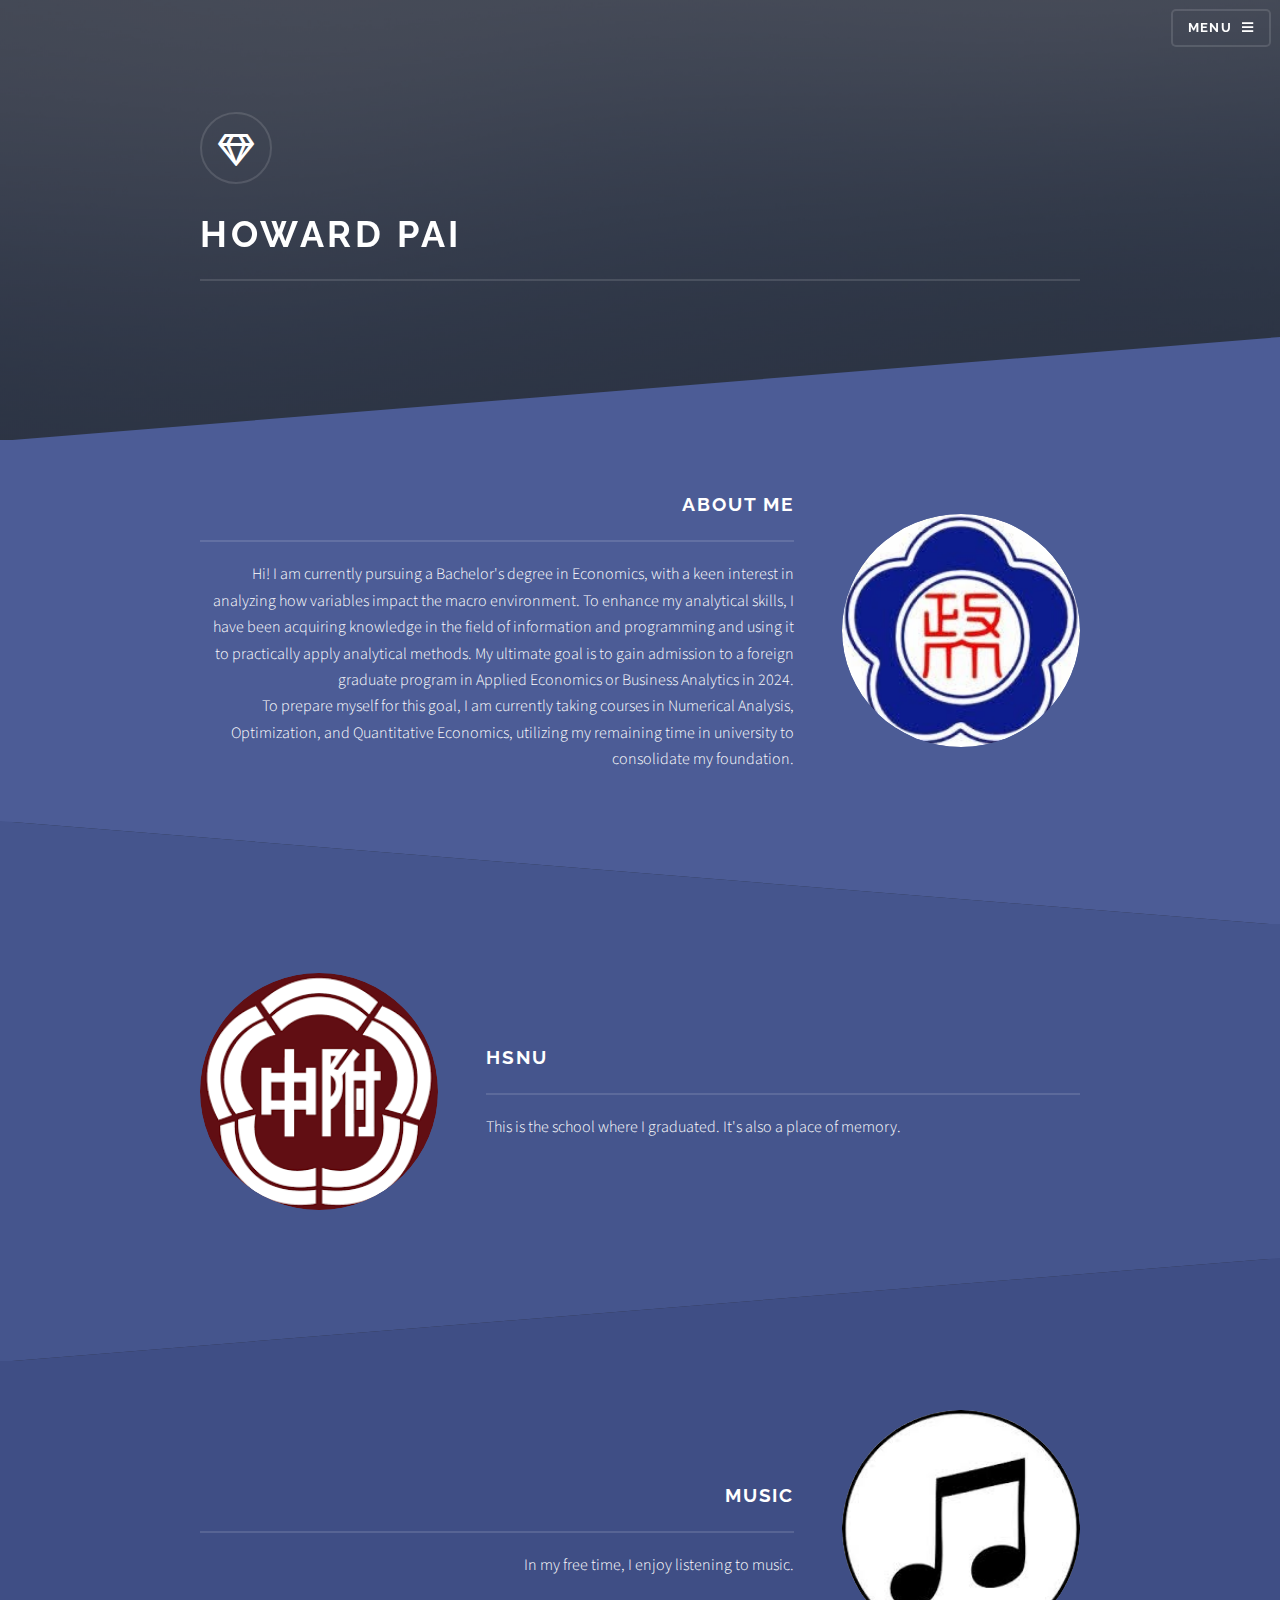
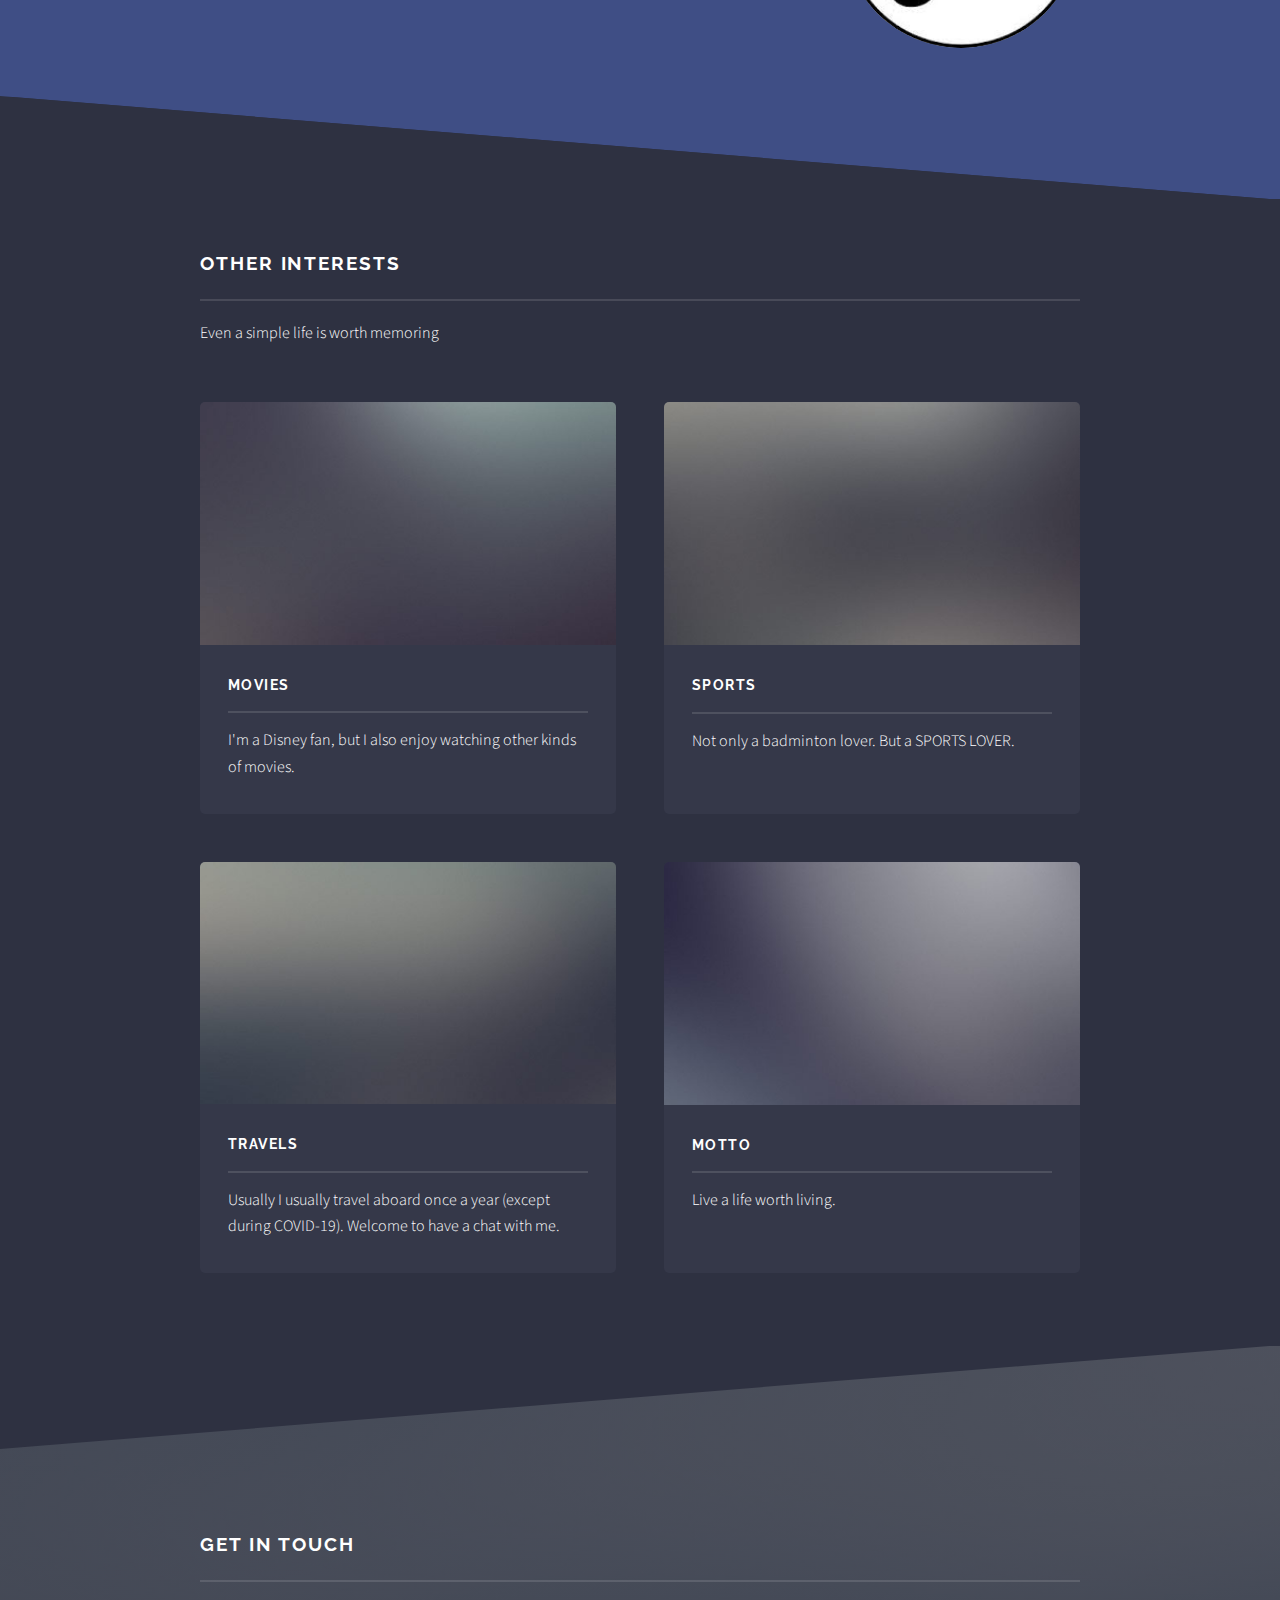
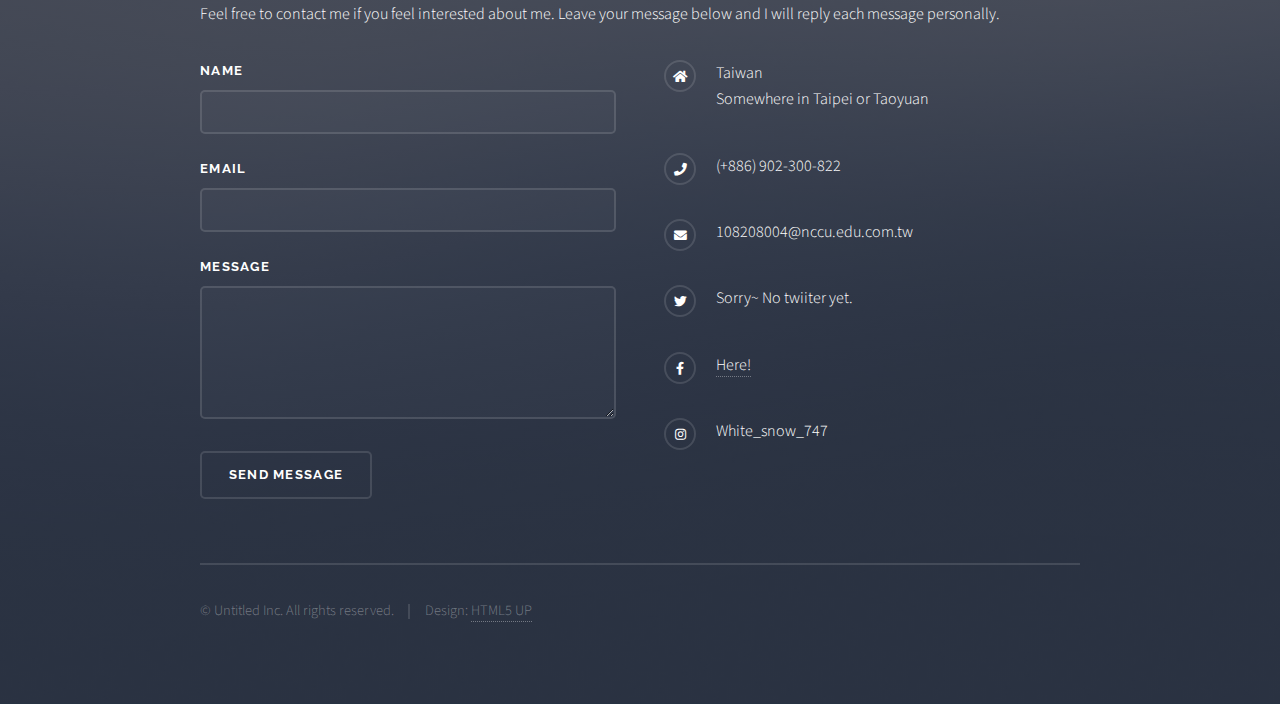
<file: index.html>
<!DOCTYPE HTML>
<!--
	Solid State by HTML5 UP
	html5up.net | @ajlkn
	Free for personal and commercial use under the CCA 3.0 license (html5up.net/license)
-->
<html>
	<head>
		<title>Howard Pai</title>
		<meta charset="utf-8" />
		<meta name="viewport" content="width=device-width, initial-scale=1, user-scalable=no" />
		<link rel="stylesheet" href="assets/css/main.css" />
		<noscript><link rel="stylesheet" href="assets/css/noscript.css" /></noscript>
	</head>
	<body class="is-preload">

		<!-- Page Wrapper -->
			<div id="page-wrapper">

				<!-- Header -->
					<header id="header" class="alt">
						<h1><a href="index.html">Solid State</a></h1>
						<nav>
							<a href="#menu">Menu</a>
						</nav>
					</header>

				<!-- Menu -->
					<nav id="menu">
						<div class="inner">
							<h2>Menu</h2>
							<ul class="links">
								<li><a href="index.html">Home</a></li>
								<li><a href="108208004.html">My first website</a></li>
								<li><a href="first page.html">My second website</a></li>
							</ul>
							<a href="#" class="close">Close</a>
						</div>
					</nav>

				<!-- Banner -->
					<section id="banner">
						<div class="inner">
							<div class="logo"><span class="icon fa-gem"></span></div>
							<h2>Howard Pai</h2>
						</div>
					</section>

				<!-- Wrapper -->
					<section id="wrapper">

						<!-- One -->
							<section id="one" class="wrapper spotlight style1">
								<div class="inner">
									<a href="https://www.nccu.edu.tw/app/home.php" class="image"><img src="images/nccu.jpg" alt="" /></a>
									<div class="content">
										<h2 class="major">About me</h2>
										<p>Hi! I am currently pursuing a Bachelor's degree in Economics, with a keen interest in analyzing how variables impact the macro environment. To enhance my analytical skills, I have been acquiring knowledge in the field of information and programming and using it to practically apply analytical methods. My ultimate goal is to gain admission to a foreign graduate program in Applied Economics or Business Analytics in 2024.</br>To prepare myself for this goal, I am currently taking courses in Numerical Analysis, Optimization, and Quantitative Economics, utilizing my remaining time in university to consolidate my foundation.</p>
										
									</div>
								</div>
							</section>

						<!-- Two -->
							<section id="two" class="wrapper alt spotlight style2">
								<div class="inner">
									<a href="https://www.hs.ntnu.edu.tw/" class="image"><img src="images/hsnu.png" alt="" /></a>
									<div class="content">
										<h2 class="major">Hsnu</h2>
										<p>This is the school where I graduated. It's also a place of memory.</p>
										
									</div>
								</div>
							</section>

						<!-- Three -->
							<section id="three" class="wrapper spotlight style3">
								<div class="inner">
									<a  class="image"><img src="images/music.jpg" alt="" /></a>
									<div class="content">
										<h2 class="major">Music</h2>
										<p>In my free time, I enjoy listening to music.</p>
										
									</div>
								</div>
							</section>

						<!-- Four -->
							<section id="four" class="wrapper alt style1">
								<div class="inner">
									<h2 class="major">Other interests</h2>
									<p>Even a simple life is worth memoring</p>
									<section class="features">
										<article>
											<a class="image"><img src="images/pic04.jpg" alt="" /></a>
											<h3 class="major">Movies</h3>
											<p>I'm a Disney fan, but I also enjoy watching other kinds of movies.</p>
											
										</article>
										<article>
											<a class="image"><img src="images/pic05.jpg" alt="" /></a>
											<h3 class="major">Sports</h3>
											<p>Not only a badminton lover. But a SPORTS LOVER.</p>
											
										</article>
										<article>
											<a class="image"><img src="images/pic06.jpg" alt="" /></a>
											<h3 class="major">Travels</h3>
											<p>Usually I usually travel aboard once a year (except during COVID-19). Welcome to have a chat with me.</p>
											
										</article>
										<article>
											<a class="image"><img src="images/pic07.jpg" alt="" /></a>
											<h3 class="major">Motto</h3>
											<p>Live a life worth living.</p>
											
										</article>
									</section>
									
								</div>
							</section>

					</section>

				<!-- Footer -->
					<section id="footer">
						<div class="inner">
							<h2 class="major">Get in touch</h2>
							<p>Feel free to contact me if you feel interested about me. Leave your message below and I will reply each message personally.</p>
							<form method="post" action="message.html">
								<div class="fields">
									<div class="field">
										<label for="name">Name</label>
										<input type="text" name="name" id="name" />
									</div>
									<div class="field">
										<label for="email">Email</label>
										<input type="email" name="email" id="email" />
									</div>
									<div class="field">
										<label for="message">Message</label>
										<textarea name="message" id="message" rows="4"></textarea>
									</div>
								</div>
								<ul class="actions">
									<li><input type="submit" value="Send Message" /></li>
								</ul>
							</form>
							<ul class="contact">
								<li class="icon solid fa-home">
									Taiwan<br />
									Somewhere in Taipei or Taoyuan
								</li>
								<li class="icon solid fa-phone">(+886) 902-300-822</li>
								<li class="icon solid fa-envelope">108208004@nccu.edu.com.tw</li>
								<li class="icon brands fa-twitter">Sorry~ No twiiter yet.</li>
								<li class="icon brands fa-facebook-f"><a href="https://www.facebook.com/profile.php?id=100012399606121">Here!</a></li>
								<li class="icon brands fa-instagram">White_snow_747</li>
								
							</ul>
							<ul class="copyright">
								<li>&copy; Untitled Inc. All rights reserved.</li><li>Design: <a href="http://html5up.net">HTML5 UP</a></li>
							</ul>
						</div>
					</section>

			</div>

		<!-- Scripts -->
			<script src="assets/js/jquery.min.js"></script>
			<script src="assets/js/jquery.scrollex.min.js"></script>
			<script src="assets/js/browser.min.js"></script>
			<script src="assets/js/breakpoints.min.js"></script>
			<script src="assets/js/util.js"></script>
			<script src="assets/js/main.js"></script>

	</body>
</html>
</file>
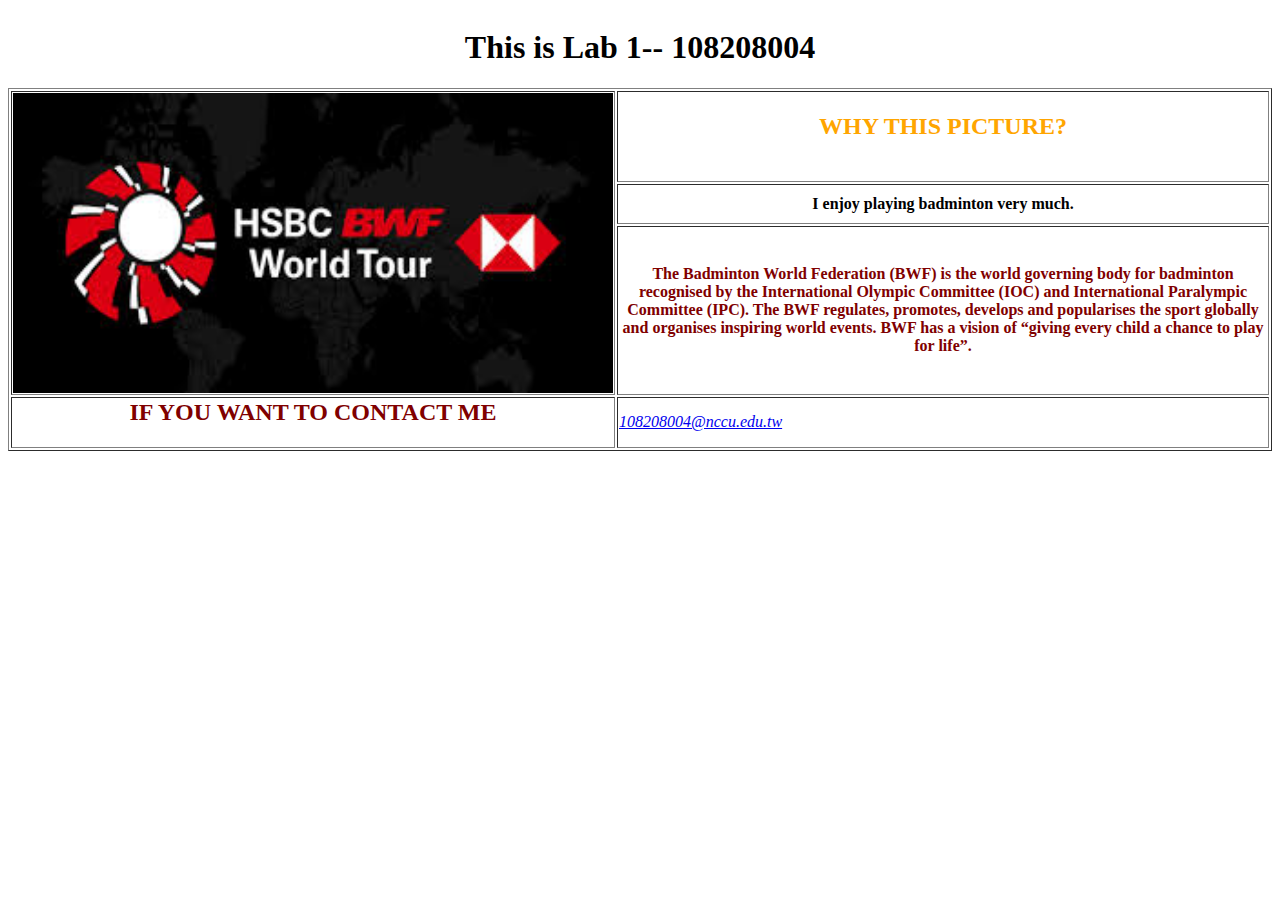
<file: 108208004.html>
<html>
<head>
	<title>Lab1.html</title>
</head>
<body>
	<table border="1" >
		<caption><h1><b>This is Lab 1-- 108208004</b></h1></caption>
		
		<thead>
			<tr>
			<th rowspan="3">
				<a href="https://bwfbadminton.com/"><img src="download.jpg" width="600" height="300" alt="Press the picture to go to the BWF website"></a>
			</th>
			<th>
				<span style="color:orange;"><h2>WHY THIS PICTURE?</h2></span>
			</th>
		</tr>
		<tr>
			<th>I enjoy playing badminton very much.</th>
		</tr>
		<tr>
			<th><span style="color:maroon;">The Badminton World Federation (BWF) is the world governing body for badminton recognised by the International Olympic Committee (IOC) and International Paralympic Committee (IPC). The BWF regulates, promotes, develops and popularises the sport globally and organises inspiring world events. BWF has a vision of “giving every child a chance to play for life”.</th>
		</tr>
		</thead>
		<tbody>
			<th><span style="color:maroon;"><h2>IF YOU WANT TO CONTACT ME</h2></span></th>
			<td><a href="mailto:108208004@nccu.edu.tw"><i>108208004@nccu.edu.tw</i></a></td>
		</tbody>
	</table>
	
		
		
		
</body>
</html>
</file>
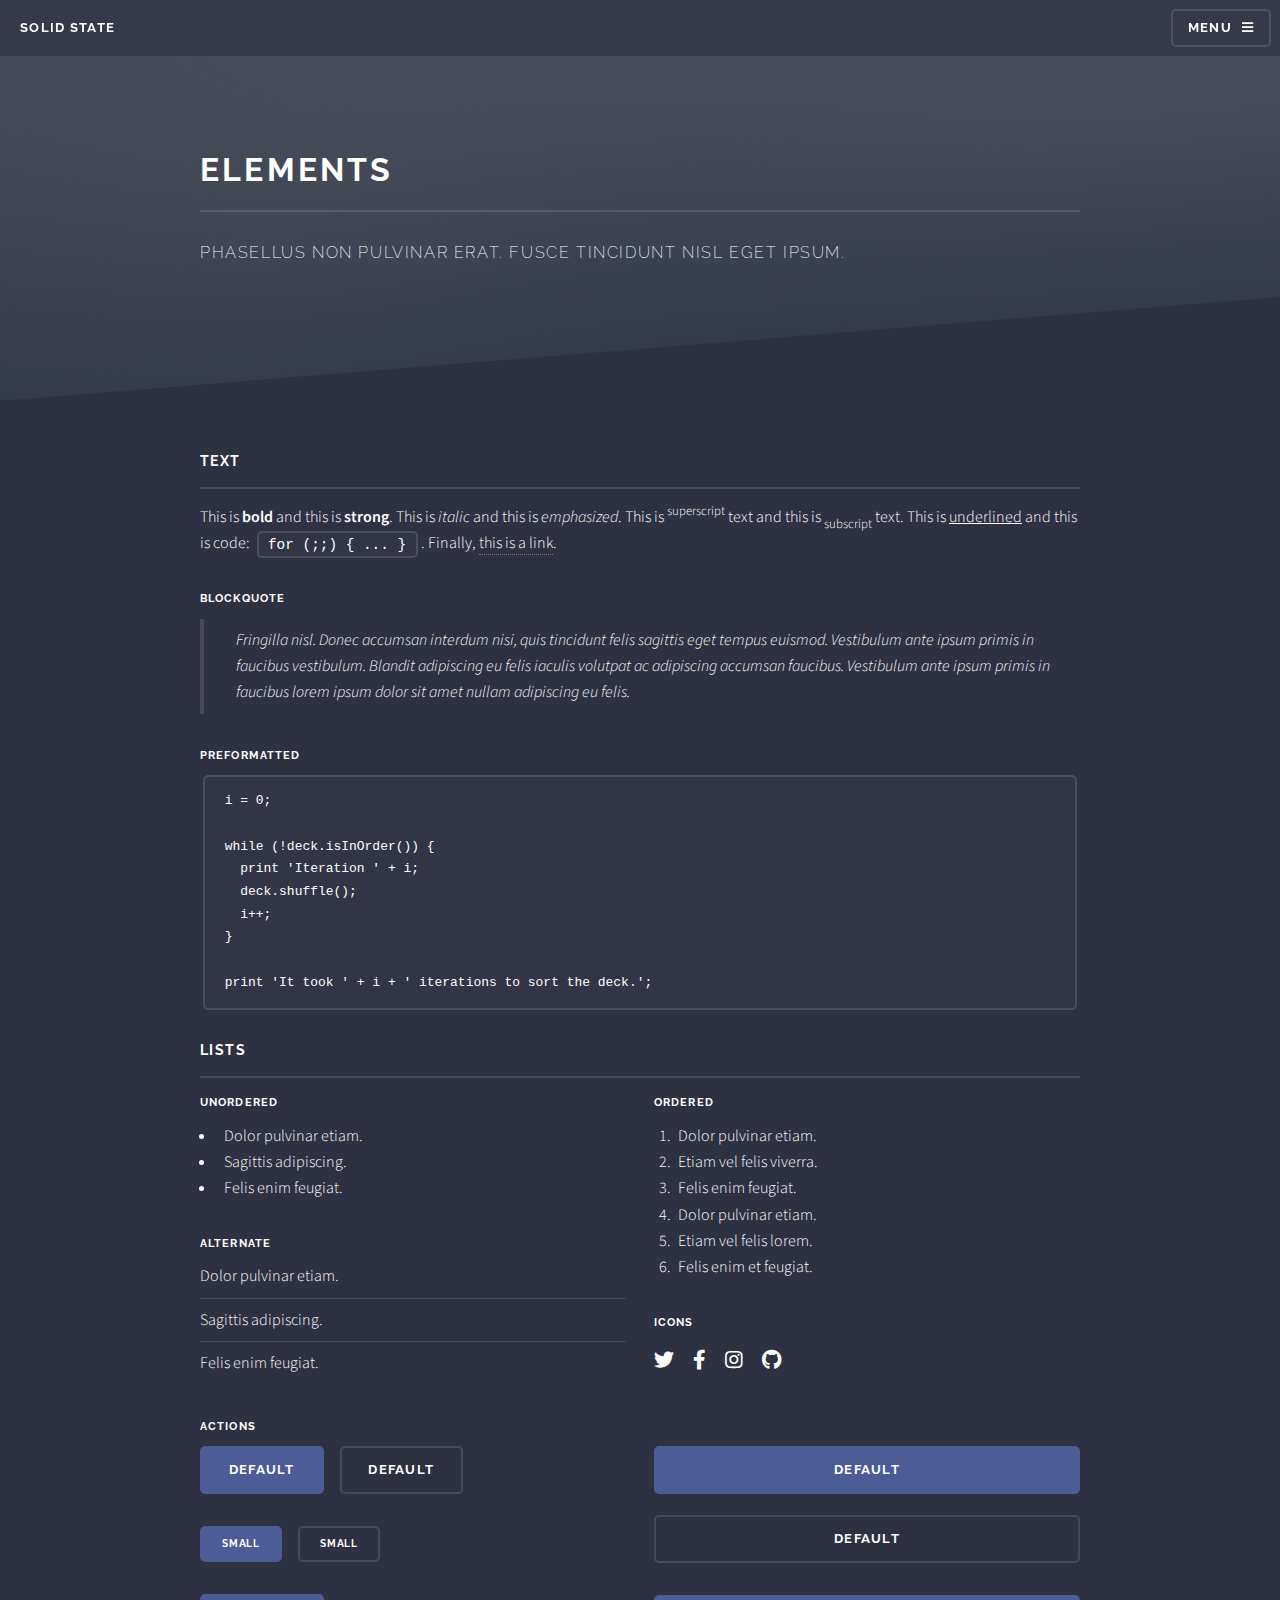
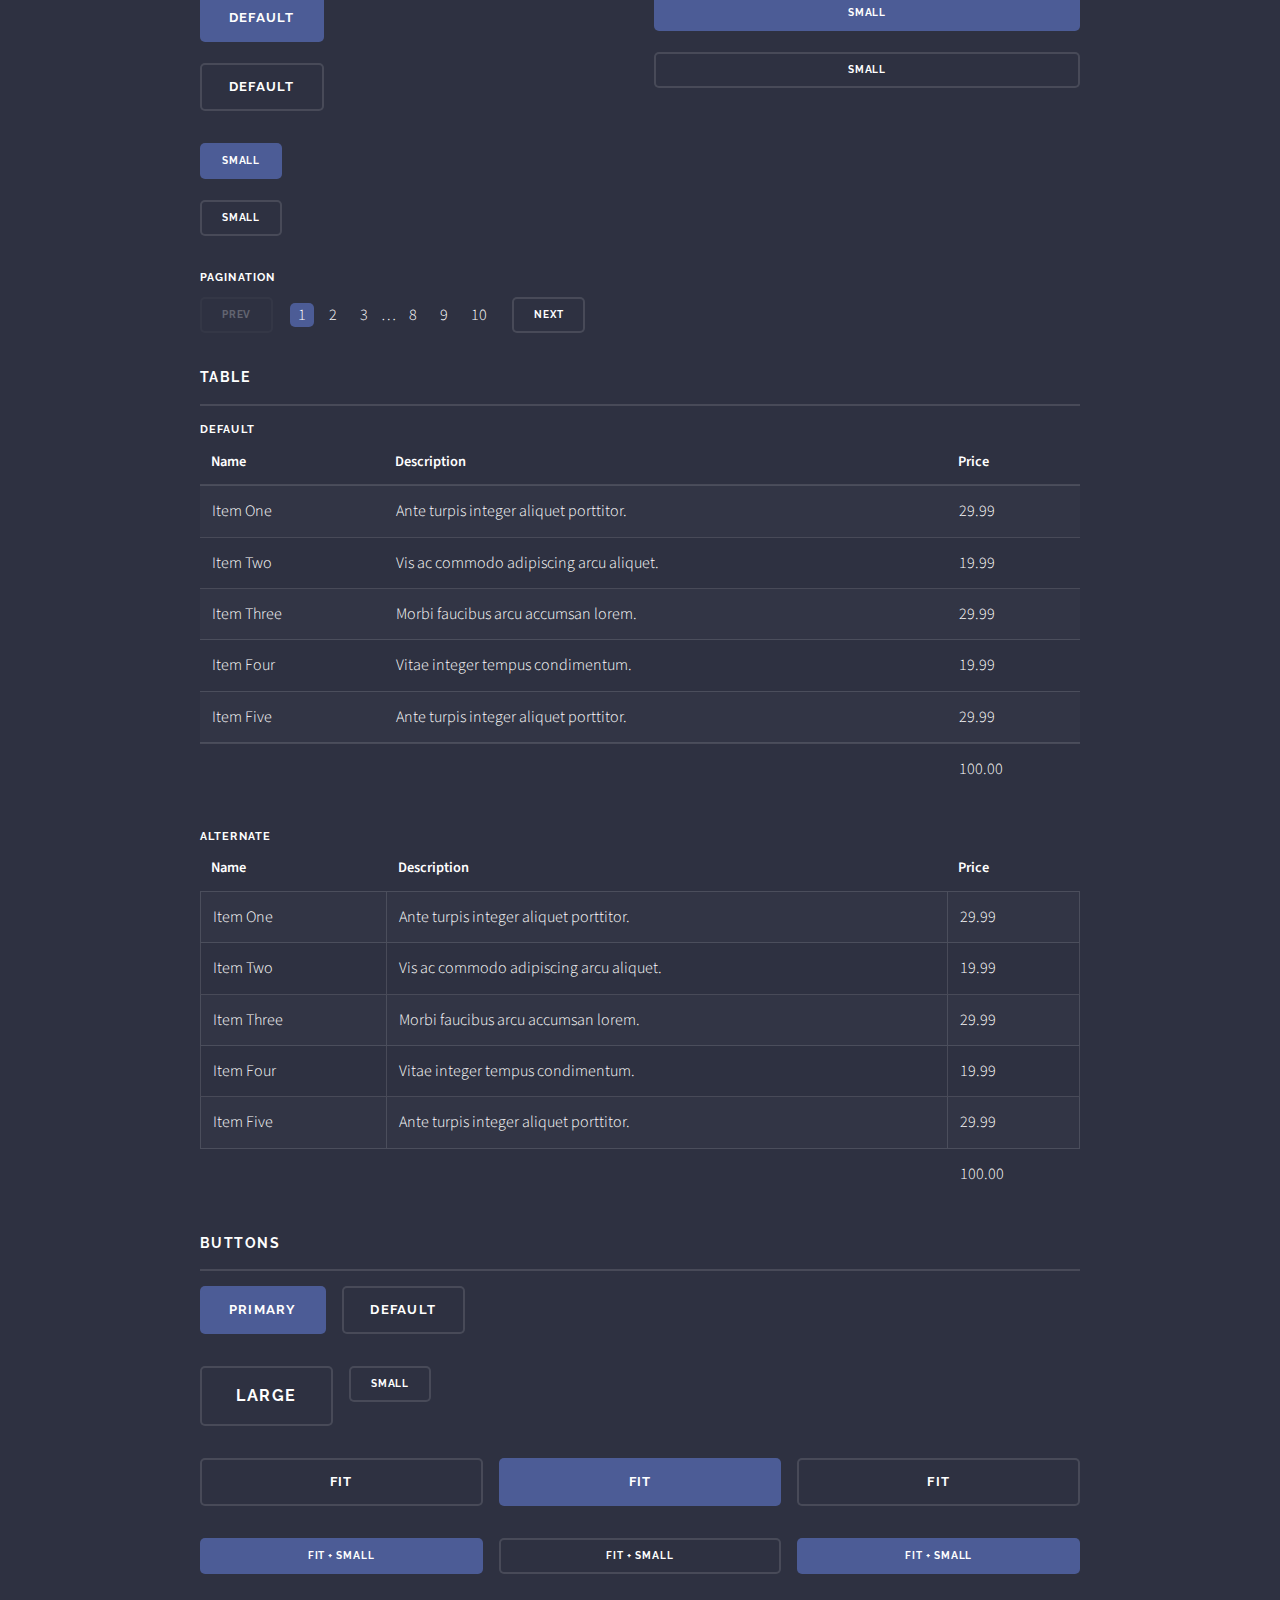
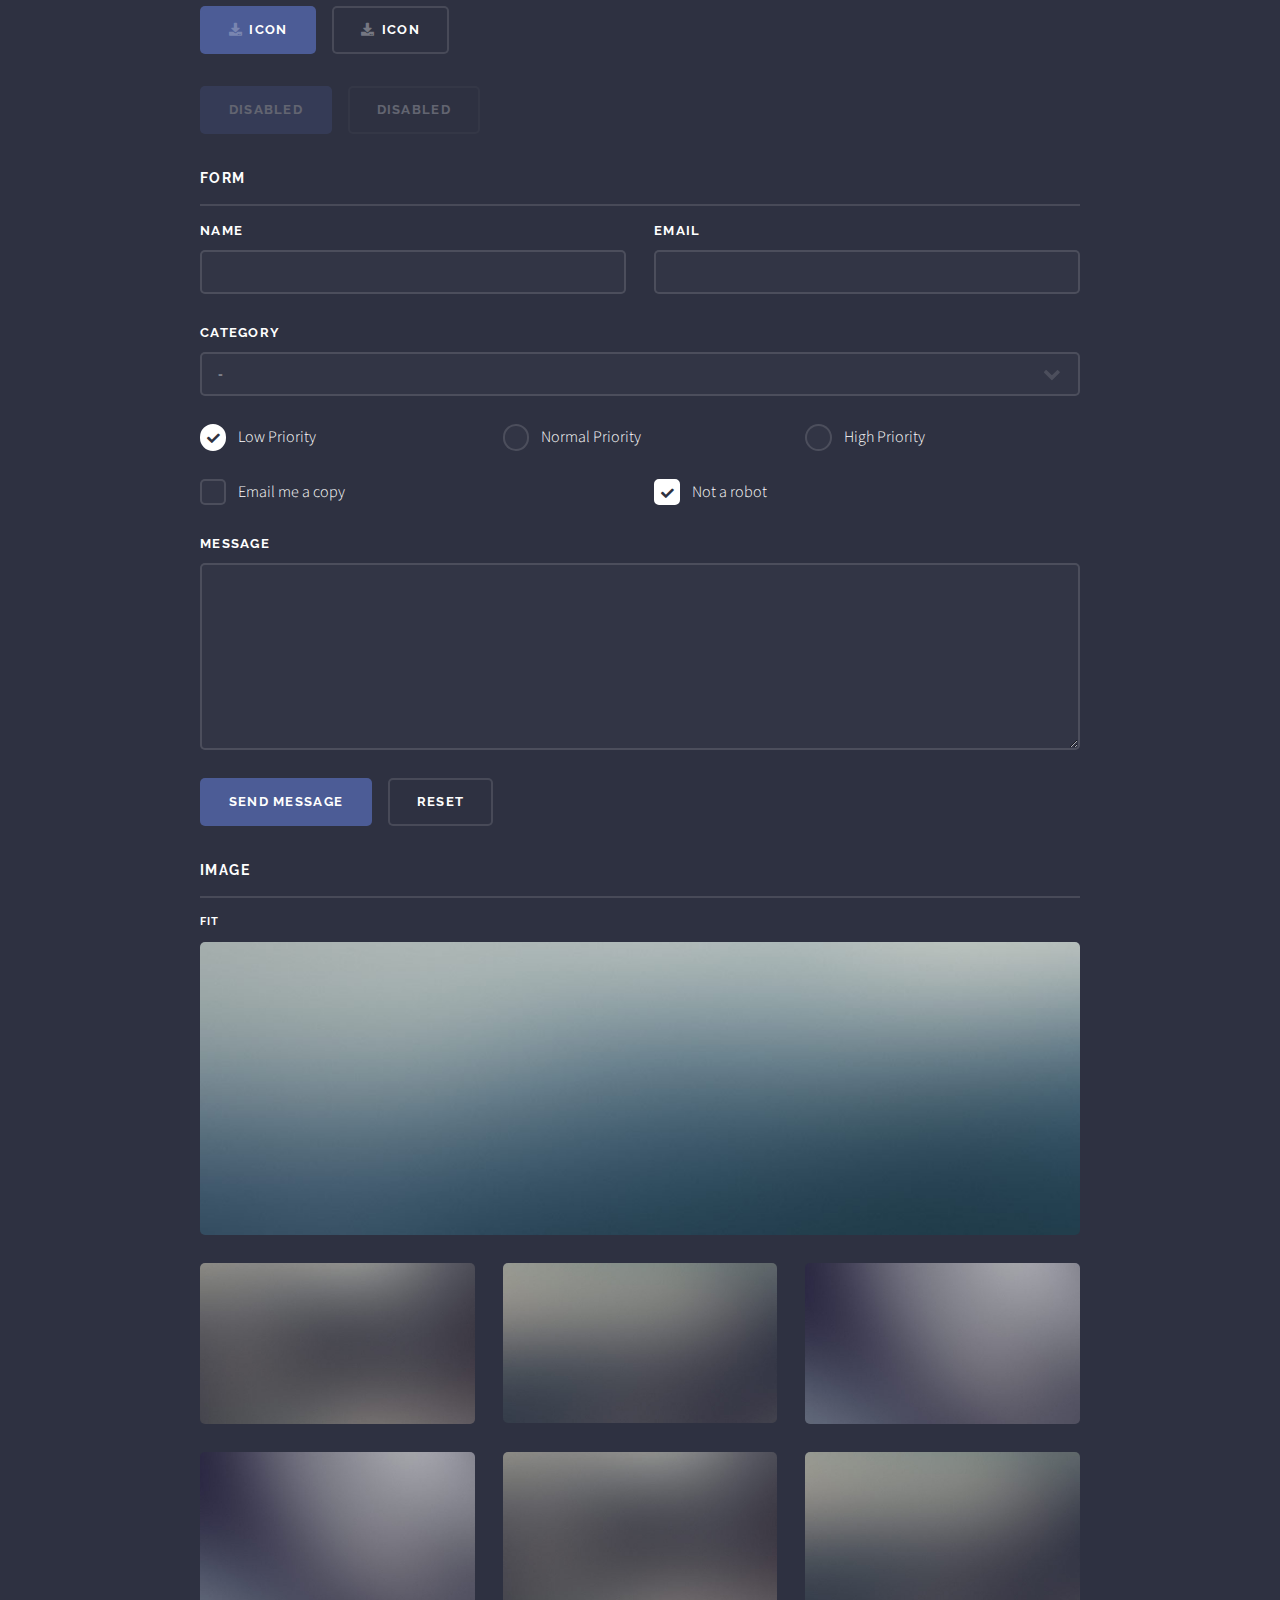
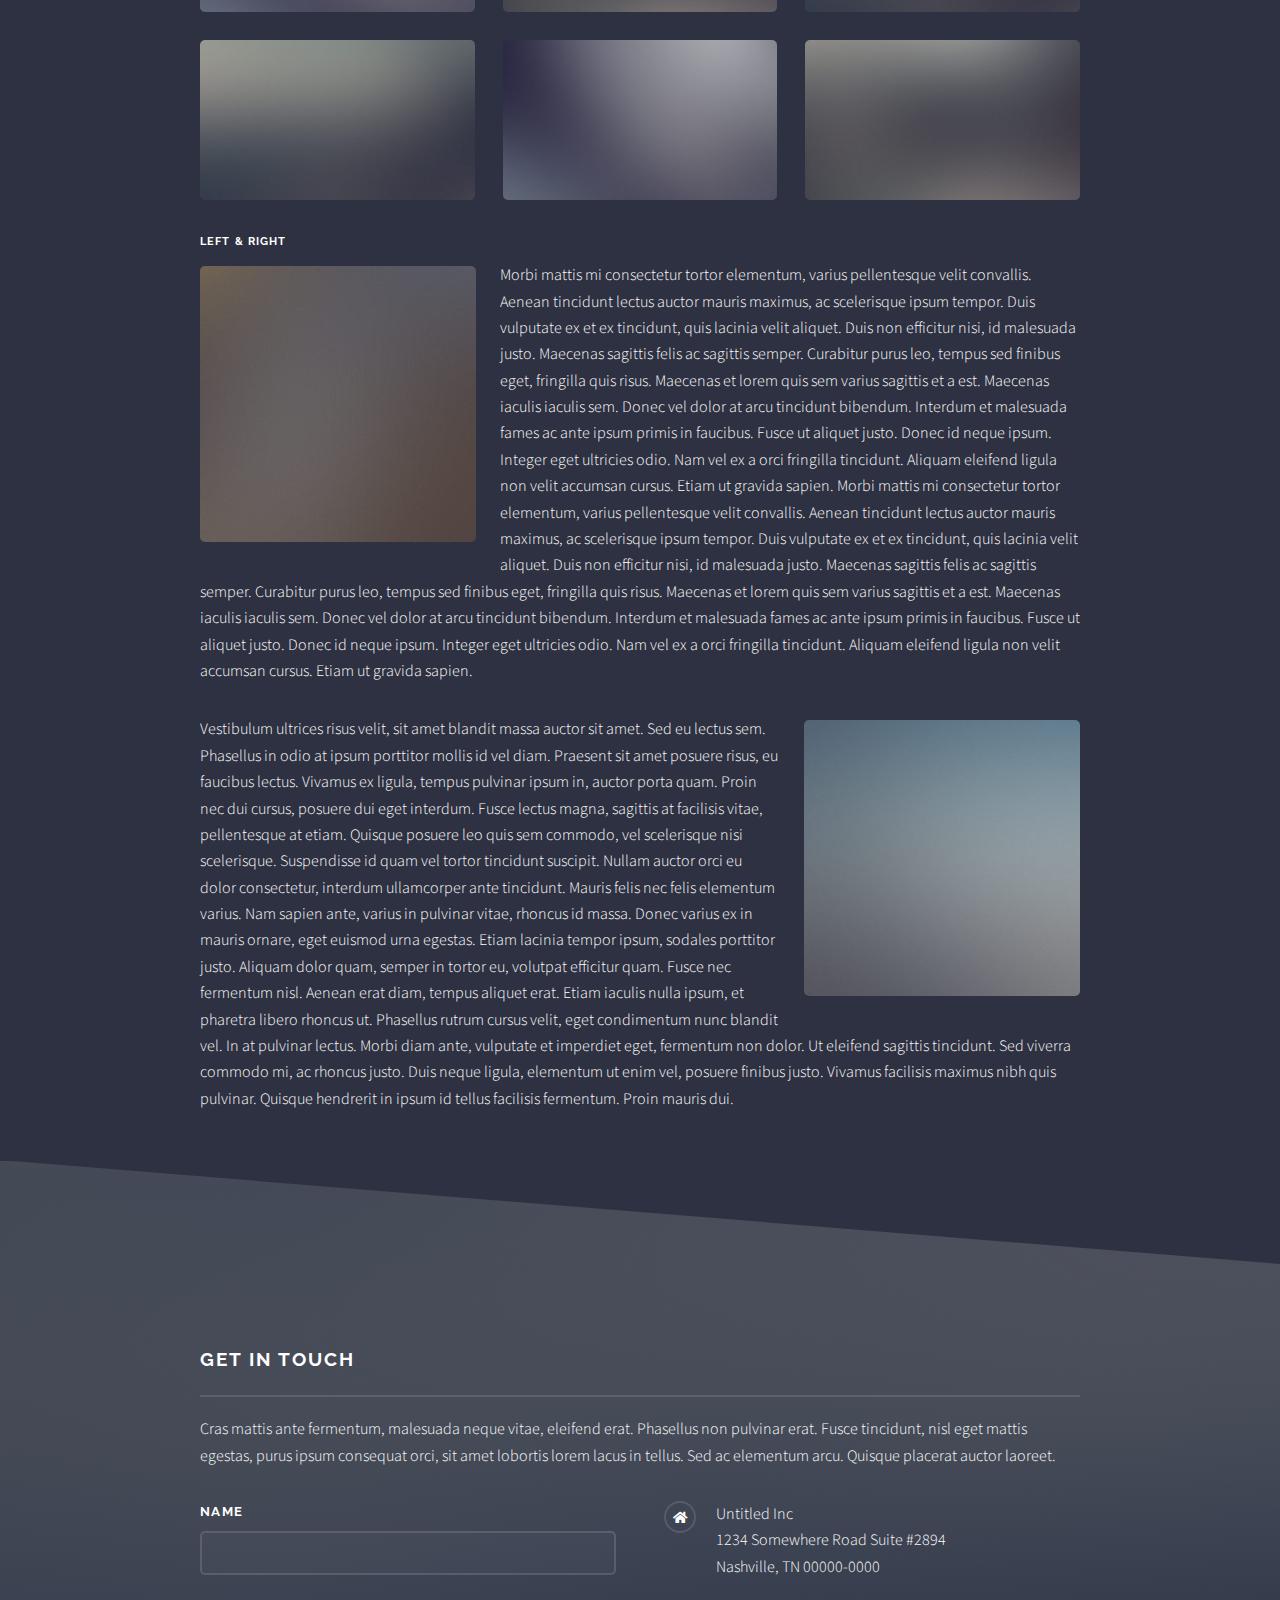
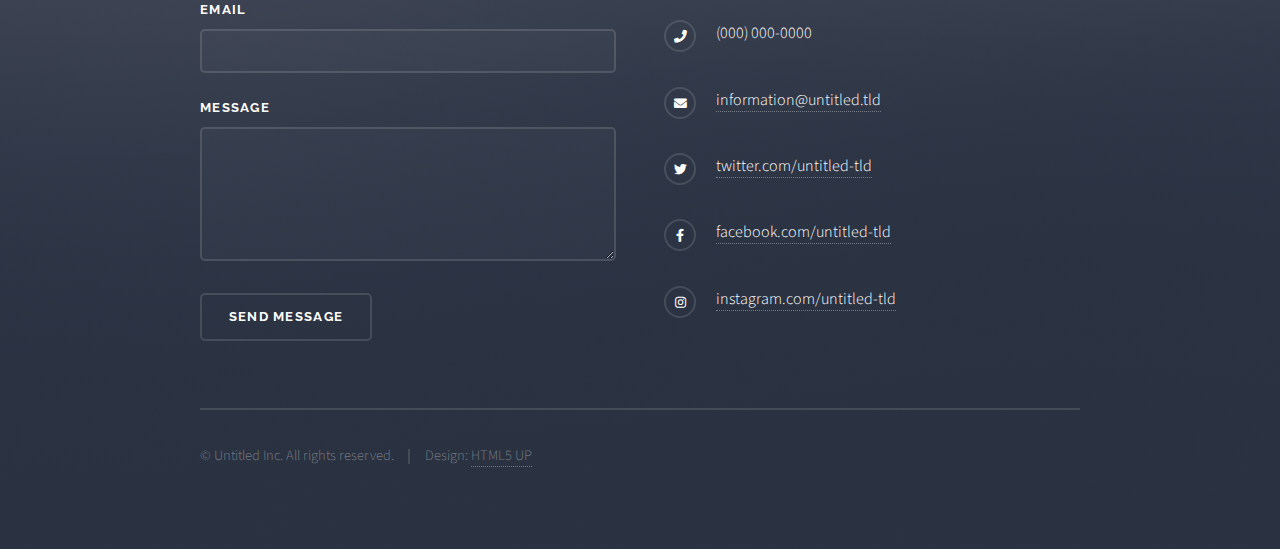
<file: elements.html>
<!DOCTYPE HTML>
<!--
	Solid State by HTML5 UP
	html5up.net | @ajlkn
	Free for personal and commercial use under the CCA 3.0 license (html5up.net/license)
-->
<html>
	<head>
		<title>Elements - Solid State by HTML5 UP</title>
		<meta charset="utf-8" />
		<meta name="viewport" content="width=device-width, initial-scale=1, user-scalable=no" />
		<link rel="stylesheet" href="assets/css/main.css" />
		<noscript><link rel="stylesheet" href="assets/css/noscript.css" /></noscript>
	</head>
	<body class="is-preload">

		<!-- Page Wrapper -->
			<div id="page-wrapper">

				<!-- Header -->
					<header id="header">
						<h1><a href="index.html">Solid State</a></h1>
						<nav>
							<a href="#menu">Menu</a>
						</nav>
					</header>

				<!-- Menu -->
					<nav id="menu">
						<div class="inner">
							<h2>Menu</h2>
							<ul class="links">
								<li><a href="index.html">Home</a></li>
								<li><a href="generic.html">Generic</a></li>
								<li><a href="elements.html">Elements</a></li>
								<li><a href="#">Log In</a></li>
								<li><a href="#">Sign Up</a></li>
							</ul>
							<a href="#" class="close">Close</a>
						</div>
					</nav>

				<!-- Wrapper -->
					<section id="wrapper">
						<header>
							<div class="inner">
								<h2>Elements</h2>
								<p>Phasellus non pulvinar erat. Fusce tincidunt nisl eget ipsum.</p>
							</div>
						</header>

						<!-- Content -->
							<div class="wrapper">
								<div class="inner">

									<section>
										<h3 class="major">Text</h3>
										<p>This is <b>bold</b> and this is <strong>strong</strong>. This is <i>italic</i> and this is <em>emphasized</em>.
										This is <sup>superscript</sup> text and this is <sub>subscript</sub> text.
										This is <u>underlined</u> and this is code: <code>for (;;) { ... }</code>. Finally, <a href="#">this is a link</a>.</p>
										<h4>Blockquote</h4>
										<blockquote>Fringilla nisl. Donec accumsan interdum nisi, quis tincidunt felis sagittis eget tempus euismod. Vestibulum ante ipsum primis in faucibus vestibulum. Blandit adipiscing eu felis iaculis volutpat ac adipiscing accumsan faucibus. Vestibulum ante ipsum primis in faucibus lorem ipsum dolor sit amet nullam adipiscing eu felis.</blockquote>
										<h4>Preformatted</h4>
										<pre><code>i = 0;

while (!deck.isInOrder()) {
  print 'Iteration ' + i;
  deck.shuffle();
  i++;
}

print 'It took ' + i + ' iterations to sort the deck.';</code></pre>
									</section>

									<section>
										<h3 class="major">Lists</h3>
										<div class="row">
											<div class="col-6 col-12-medium">
												<h4>Unordered</h4>
												<ul>
													<li>Dolor pulvinar etiam.</li>
													<li>Sagittis adipiscing.</li>
													<li>Felis enim feugiat.</li>
												</ul>
												<h4>Alternate</h4>
												<ul class="alt">
													<li>Dolor pulvinar etiam.</li>
													<li>Sagittis adipiscing.</li>
													<li>Felis enim feugiat.</li>
												</ul>
											</div>
											<div class="col-6 col-12-medium">
												<h4>Ordered</h4>
												<ol>
													<li>Dolor pulvinar etiam.</li>
													<li>Etiam vel felis viverra.</li>
													<li>Felis enim feugiat.</li>
													<li>Dolor pulvinar etiam.</li>
													<li>Etiam vel felis lorem.</li>
													<li>Felis enim et feugiat.</li>
												</ol>
												<h4>Icons</h4>
												<ul class="icons">
													<li><a href="#" class="icon brands fa-twitter"><span class="label">Twitter</span></a></li>
													<li><a href="#" class="icon brands fa-facebook-f"><span class="label">Facebook</span></a></li>
													<li><a href="#" class="icon brands fa-instagram"><span class="label">Instagram</span></a></li>
													<li><a href="#" class="icon brands fa-github"><span class="label">Github</span></a></li>
												</ul>
											</div>
										</div>
										<h4>Actions</h4>
										<div class="row">
											<div class="col-6 col-12-medium">
												<ul class="actions">
													<li><a href="#" class="button primary">Default</a></li>
													<li><a href="#" class="button">Default</a></li>
												</ul>
												<ul class="actions small">
													<li><a href="#" class="button primary small">Small</a></li>
													<li><a href="#" class="button small">Small</a></li>
												</ul>
												<ul class="actions stacked">
													<li><a href="#" class="button primary">Default</a></li>
													<li><a href="#" class="button">Default</a></li>
												</ul>
												<ul class="actions stacked small">
													<li><a href="#" class="button primary small">Small</a></li>
													<li><a href="#" class="button small">Small</a></li>
												</ul>
											</div>
											<div class="col-6 col-12-medium">
												<ul class="actions stacked">
													<li><a href="#" class="button primary fit">Default</a></li>
													<li><a href="#" class="button fit">Default</a></li>
												</ul>
												<ul class="actions stacked small">
													<li><a href="#" class="button primary small fit">Small</a></li>
													<li><a href="#" class="button small fit">Small</a></li>
												</ul>
											</div>
										</div>
										<h4>Pagination</h4>
										<ul class="pagination">
											<li><span class="button small disabled">Prev</span></li>
											<li><a href="#" class="page active">1</a></li>
											<li><a href="#" class="page">2</a></li>
											<li><a href="#" class="page">3</a></li>
											<li><span>&hellip;</span></li>
											<li><a href="#" class="page">8</a></li>
											<li><a href="#" class="page">9</a></li>
											<li><a href="#" class="page">10</a></li>
											<li><a href="#" class="button small">Next</a></li>
										</ul>
									</section>

									<section>
										<h3 class="major">Table</h3>
										<h4>Default</h4>
										<div class="table-wrapper">
											<table>
												<thead>
													<tr>
														<th>Name</th>
														<th>Description</th>
														<th>Price</th>
													</tr>
												</thead>
												<tbody>
													<tr>
														<td>Item One</td>
														<td>Ante turpis integer aliquet porttitor.</td>
														<td>29.99</td>
													</tr>
													<tr>
														<td>Item Two</td>
														<td>Vis ac commodo adipiscing arcu aliquet.</td>
														<td>19.99</td>
													</tr>
													<tr>
														<td>Item Three</td>
														<td> Morbi faucibus arcu accumsan lorem.</td>
														<td>29.99</td>
													</tr>
													<tr>
														<td>Item Four</td>
														<td>Vitae integer tempus condimentum.</td>
														<td>19.99</td>
													</tr>
													<tr>
														<td>Item Five</td>
														<td>Ante turpis integer aliquet porttitor.</td>
														<td>29.99</td>
													</tr>
												</tbody>
												<tfoot>
													<tr>
														<td colspan="2"></td>
														<td>100.00</td>
													</tr>
												</tfoot>
											</table>
										</div>

										<h4>Alternate</h4>
										<div class="table-wrapper">
											<table class="alt">
												<thead>
													<tr>
														<th>Name</th>
														<th>Description</th>
														<th>Price</th>
													</tr>
												</thead>
												<tbody>
													<tr>
														<td>Item One</td>
														<td>Ante turpis integer aliquet porttitor.</td>
														<td>29.99</td>
													</tr>
													<tr>
														<td>Item Two</td>
														<td>Vis ac commodo adipiscing arcu aliquet.</td>
														<td>19.99</td>
													</tr>
													<tr>
														<td>Item Three</td>
														<td> Morbi faucibus arcu accumsan lorem.</td>
														<td>29.99</td>
													</tr>
													<tr>
														<td>Item Four</td>
														<td>Vitae integer tempus condimentum.</td>
														<td>19.99</td>
													</tr>
													<tr>
														<td>Item Five</td>
														<td>Ante turpis integer aliquet porttitor.</td>
														<td>29.99</td>
													</tr>
												</tbody>
												<tfoot>
													<tr>
														<td colspan="2"></td>
														<td>100.00</td>
													</tr>
												</tfoot>
											</table>
										</div>
									</section>

									<section>
										<h3 class="major">Buttons</h3>
										<ul class="actions">
											<li><a href="#" class="button primary">Primary</a></li>
											<li><a href="#" class="button">Default</a></li>
										</ul>
										<ul class="actions">
											<li><a href="#" class="button large">Large</a></li>
											<li><a href="#" class="button small">Small</a></li>
										</ul>
										<ul class="actions fit">
											<li><a href="#" class="button fit">Fit</a></li>
											<li><a href="#" class="button primary fit">Fit</a></li>
											<li><a href="#" class="button fit">Fit</a></li>
										</ul>
										<ul class="actions fit small">
											<li><a href="#" class="button primary fit small">Fit + Small</a></li>
											<li><a href="#" class="button fit small">Fit + Small</a></li>
											<li><a href="#" class="button primary fit small">Fit + Small</a></li>
										</ul>
										<ul class="actions">
											<li><a href="#" class="button primary icon solid fa-download">Icon</a></li>
											<li><a href="#" class="button icon solid fa-download">Icon</a></li>
										</ul>
										<ul class="actions">
											<li><span class="button primary disabled">Disabled</span></li>
											<li><span class="button disabled">Disabled</span></li>
										</ul>
									</section>

									<section>
										<h3 class="major">Form</h3>
										<form method="post" action="#">
											<div class="row gtr-uniform">
												<div class="col-6 col-12-xsmall">
													<label for="demo-name">Name</label>
													<input type="text" name="demo-name" id="demo-name" value="" />
												</div>
												<div class="col-6 col-12-xsmall">
													<label for="demo-email">Email</label>
													<input type="email" name="demo-email" id="demo-email" value="" />
												</div>
												<div class="col-12">
													<label for="demo-category">Category</label>
													<select name="demo-category" id="demo-category">
														<option value="">-</option>
														<option value="1">Manufacturing</option>
														<option value="1">Shipping</option>
														<option value="1">Administration</option>
														<option value="1">Human Resources</option>
													</select>
												</div>
												<div class="col-4 col-12-small">
													<input type="radio" id="demo-priority-low" name="demo-priority" checked>
													<label for="demo-priority-low">Low Priority</label>
												</div>
												<div class="col-4 col-12-small">
													<input type="radio" id="demo-priority-normal" name="demo-priority">
													<label for="demo-priority-normal">Normal Priority</label>
												</div>
												<div class="col-4 col-12-small">
													<input type="radio" id="demo-priority-high" name="demo-priority">
													<label for="demo-priority-high">High Priority</label>
												</div>
												<div class="col-6 col-12-small">
													<input type="checkbox" id="demo-copy" name="demo-copy">
													<label for="demo-copy">Email me a copy</label>
												</div>
												<div class="col-6 col-12-small">
													<input type="checkbox" id="demo-human" name="demo-human" checked>
													<label for="demo-human">Not a robot</label>
												</div>
												<div class="col-12">
													<label for="demo-message">Message</label>
													<textarea name="demo-message" id="demo-message" rows="6"></textarea>
												</div>
												<div class="col-12">
													<ul class="actions">
														<li><input type="submit" value="Send Message" class="primary" /></li>
														<li><input type="reset" value="Reset" /></li>
													</ul>
												</div>
											</div>
										</form>
									</section>

									<section>
										<h3 class="major">Image</h3>
										<h4>Fit</h4>
										<div class="box alt">
											<div class="row gtr-uniform">
												<div class="col-12"><span class="image fit"><img src="images/pic08.jpg" alt="" /></span></div>
												<div class="col-4"><span class="image fit"><img src="images/pic05.jpg" alt="" /></span></div>
												<div class="col-4"><span class="image fit"><img src="images/pic06.jpg" alt="" /></span></div>
												<div class="col-4"><span class="image fit"><img src="images/pic07.jpg" alt="" /></span></div>
												<div class="col-4"><span class="image fit"><img src="images/pic07.jpg" alt="" /></span></div>
												<div class="col-4"><span class="image fit"><img src="images/pic05.jpg" alt="" /></span></div>
												<div class="col-4"><span class="image fit"><img src="images/pic06.jpg" alt="" /></span></div>
												<div class="col-4"><span class="image fit"><img src="images/pic06.jpg" alt="" /></span></div>
												<div class="col-4"><span class="image fit"><img src="images/pic07.jpg" alt="" /></span></div>
												<div class="col-4"><span class="image fit"><img src="images/pic05.jpg" alt="" /></span></div>
											</div>
										</div>
										<h4>Left &amp; Right</h4>
										<p><span class="image left"><img src="images/pic01.jpg" alt="" /></span>Morbi mattis mi consectetur tortor elementum, varius pellentesque velit convallis. Aenean tincidunt lectus auctor mauris maximus, ac scelerisque ipsum tempor. Duis vulputate ex et ex tincidunt, quis lacinia velit aliquet. Duis non efficitur nisi, id malesuada justo. Maecenas sagittis felis ac sagittis semper. Curabitur purus leo, tempus sed finibus eget, fringilla quis risus. Maecenas et lorem quis sem varius sagittis et a est. Maecenas iaculis iaculis sem. Donec vel dolor at arcu tincidunt bibendum. Interdum et malesuada fames ac ante ipsum primis in faucibus. Fusce ut aliquet justo. Donec id neque ipsum. Integer eget ultricies odio. Nam vel ex a orci fringilla tincidunt. Aliquam eleifend ligula non velit accumsan cursus. Etiam ut gravida sapien. Morbi mattis mi consectetur tortor elementum, varius pellentesque velit convallis. Aenean tincidunt lectus auctor mauris maximus, ac scelerisque ipsum tempor. Duis vulputate ex et ex tincidunt, quis lacinia velit aliquet. Duis non efficitur nisi, id malesuada justo. Maecenas sagittis felis ac sagittis semper. Curabitur purus leo, tempus sed finibus eget, fringilla quis risus. Maecenas et lorem quis sem varius sagittis et a est. Maecenas iaculis iaculis sem. Donec vel dolor at arcu tincidunt bibendum. Interdum et malesuada fames ac ante ipsum primis in faucibus. Fusce ut aliquet justo. Donec id neque ipsum. Integer eget ultricies odio. Nam vel ex a orci fringilla tincidunt. Aliquam eleifend ligula non velit accumsan cursus. Etiam ut gravida sapien.</p>
										<p><span class="image right"><img src="images/pic02.jpg" alt="" /></span>Vestibulum ultrices risus velit, sit amet blandit massa auctor sit amet. Sed eu lectus sem. Phasellus in odio at ipsum porttitor mollis id vel diam. Praesent sit amet posuere risus, eu faucibus lectus. Vivamus ex ligula, tempus pulvinar ipsum in, auctor porta quam. Proin nec dui cursus, posuere dui eget interdum. Fusce lectus magna, sagittis at facilisis vitae, pellentesque at etiam. Quisque posuere leo quis sem commodo, vel scelerisque nisi scelerisque. Suspendisse id quam vel tortor tincidunt suscipit. Nullam auctor orci eu dolor consectetur, interdum ullamcorper ante tincidunt. Mauris felis nec felis elementum varius. Nam sapien ante, varius in pulvinar vitae, rhoncus id massa. Donec varius ex in mauris ornare, eget euismod urna egestas. Etiam lacinia tempor ipsum, sodales porttitor justo. Aliquam dolor quam, semper in tortor eu, volutpat efficitur quam. Fusce nec fermentum nisl. Aenean erat diam, tempus aliquet erat. Etiam iaculis nulla ipsum, et pharetra libero rhoncus ut. Phasellus rutrum cursus velit, eget condimentum nunc blandit vel. In at pulvinar lectus. Morbi diam ante, vulputate et imperdiet eget, fermentum non dolor. Ut eleifend sagittis tincidunt. Sed viverra commodo mi, ac rhoncus justo. Duis neque ligula, elementum ut enim vel, posuere finibus justo. Vivamus facilisis maximus nibh quis pulvinar. Quisque hendrerit in ipsum id tellus facilisis fermentum. Proin mauris dui.</p>
									</section>

								</div>
							</div>

					</section>

				<!-- Footer -->
					<section id="footer">
						<div class="inner">
							<h2 class="major">Get in touch</h2>
							<p>Cras mattis ante fermentum, malesuada neque vitae, eleifend erat. Phasellus non pulvinar erat. Fusce tincidunt, nisl eget mattis egestas, purus ipsum consequat orci, sit amet lobortis lorem lacus in tellus. Sed ac elementum arcu. Quisque placerat auctor laoreet.</p>
							<form method="post" action="#">
								<div class="fields">
									<div class="field">
										<label for="name">Name</label>
										<input type="text" name="name" id="name" />
									</div>
									<div class="field">
										<label for="email">Email</label>
										<input type="email" name="email" id="email" />
									</div>
									<div class="field">
										<label for="message">Message</label>
										<textarea name="message" id="message" rows="4"></textarea>
									</div>
								</div>
								<ul class="actions">
									<li><input type="submit" value="Send Message" /></li>
								</ul>
							</form>
							<ul class="contact">
								<li class="icon solid fa-home">
									Untitled Inc<br />
									1234 Somewhere Road Suite #2894<br />
									Nashville, TN 00000-0000
								</li>
								<li class="icon solid fa-phone">(000) 000-0000</li>
								<li class="icon solid fa-envelope"><a href="#">information@untitled.tld</a></li>
								<li class="icon brands fa-twitter"><a href="#">twitter.com/untitled-tld</a></li>
								<li class="icon brands fa-facebook-f"><a href="#">facebook.com/untitled-tld</a></li>
								<li class="icon brands fa-instagram"><a href="#">instagram.com/untitled-tld</a></li>
							</ul>
							<ul class="copyright">
								<li>&copy; Untitled Inc. All rights reserved.</li><li>Design: <a href="http://html5up.net">HTML5 UP</a></li>
							</ul>
						</div>
					</section>

			</div>

		<!-- Scripts -->
			<script src="assets/js/jquery.min.js"></script>
			<script src="assets/js/jquery.scrollex.min.js"></script>
			<script src="assets/js/browser.min.js"></script>
			<script src="assets/js/breakpoints.min.js"></script>
			<script src="assets/js/util.js"></script>
			<script src="assets/js/main.js"></script>

	</body>
</html>
</file>
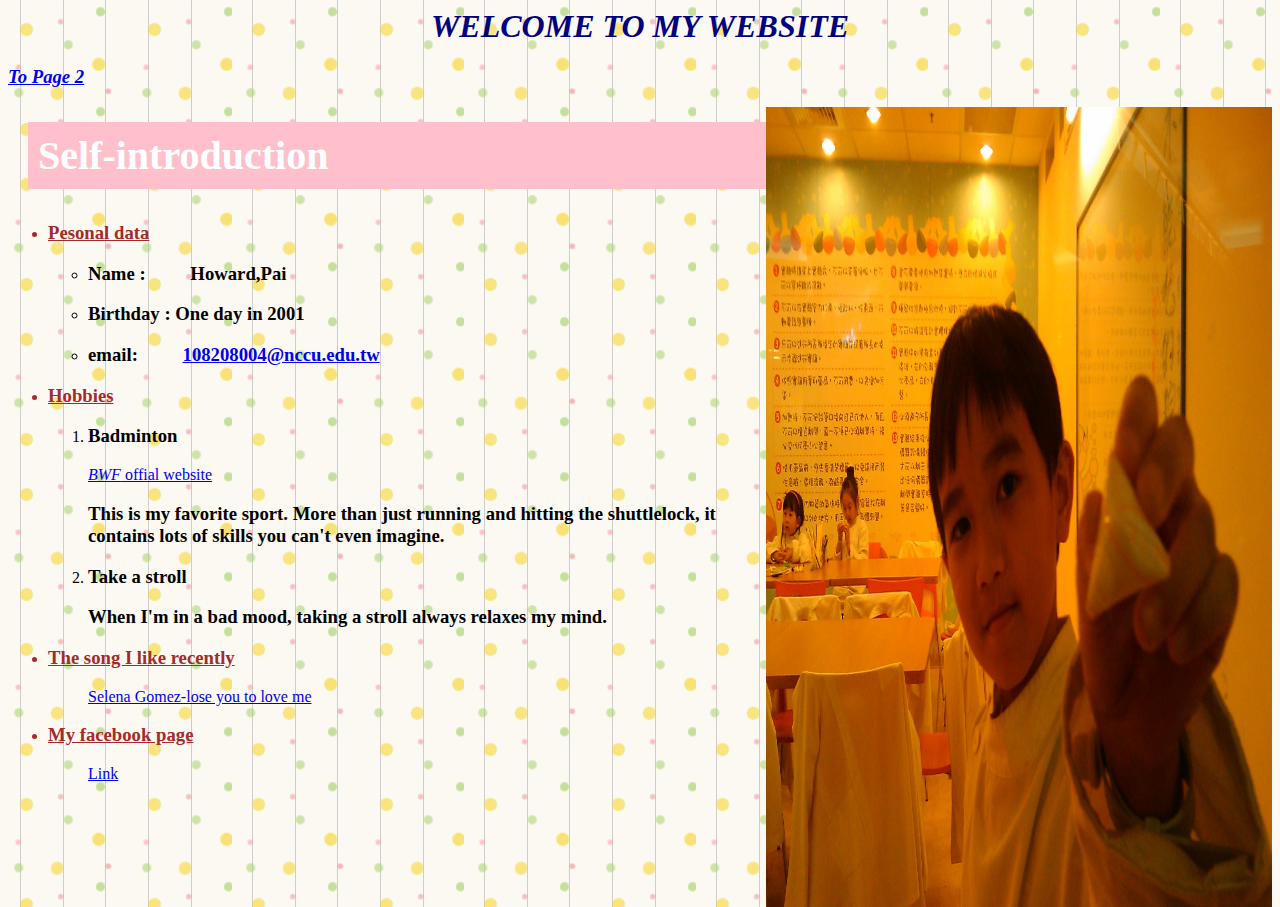
<file: first page.html>
<html>
<head>
	<meta charset="utf-8">
	<title>Page 1</title>
	<link href="style.css" rel="stylesheet" type="text/css">
</head>
<body background="background.jpg">
	<p><h1><em>WELCOME TO MY WEBSITE</em></h1></p>
	<a href="second page.html"><h3><i>To Page 2</i></h3></a>
	<img src="pc1.jpg" width="1200" height="800">
	<p><h2 id="title">Self-introduction</h2></p>
	<ul>
		<li class="detail"><h3>Pesonal data</h3></li>
		<ul>
			<li><h3>Name : <a class="space">Howard,Pai</a></h3></li>
			<li><h3>Birthday : One day in 2001</h3></li>
			<li><h3>email: <a href="mailto:108208004@nccu.edu.tw" class="space">108208004@nccu.edu.tw</a></h3></li>
		</ul>
		<li class="detail"><h3> Hobbies</h3></li>
		<ol>
			<li><h3>Badminton</h3></li>
			<a href="https://bwfbadminton.com/"><em>BWF</em> offial website<br></a>
			<h3>This is my favorite sport. More than just running and hitting the shuttlelock, it contains lots of skills you can't even imagine.<br></h3>
			<li><h3>Take a stroll</h3></li>
			<h3>When I'm in a bad mood, taking a stroll always relaxes my mind.</h3>
		</ol>
		<li class="detail"><h3>The song I like recently</h3></li>
		<ul>
		<a href="https://www.youtube.com/watch?v=zlJDTxahav0">Selena Gomez-lose you to love me</a>
		</ul>
		<li class="detail"><h3>My facebook page</h3></li>
		<ul>
			<a href="https://www.facebook.com/profile.php?id=100012399606121">Link</a>
		</ul>
	<ul>

</body>

</body>
</html>
</file>
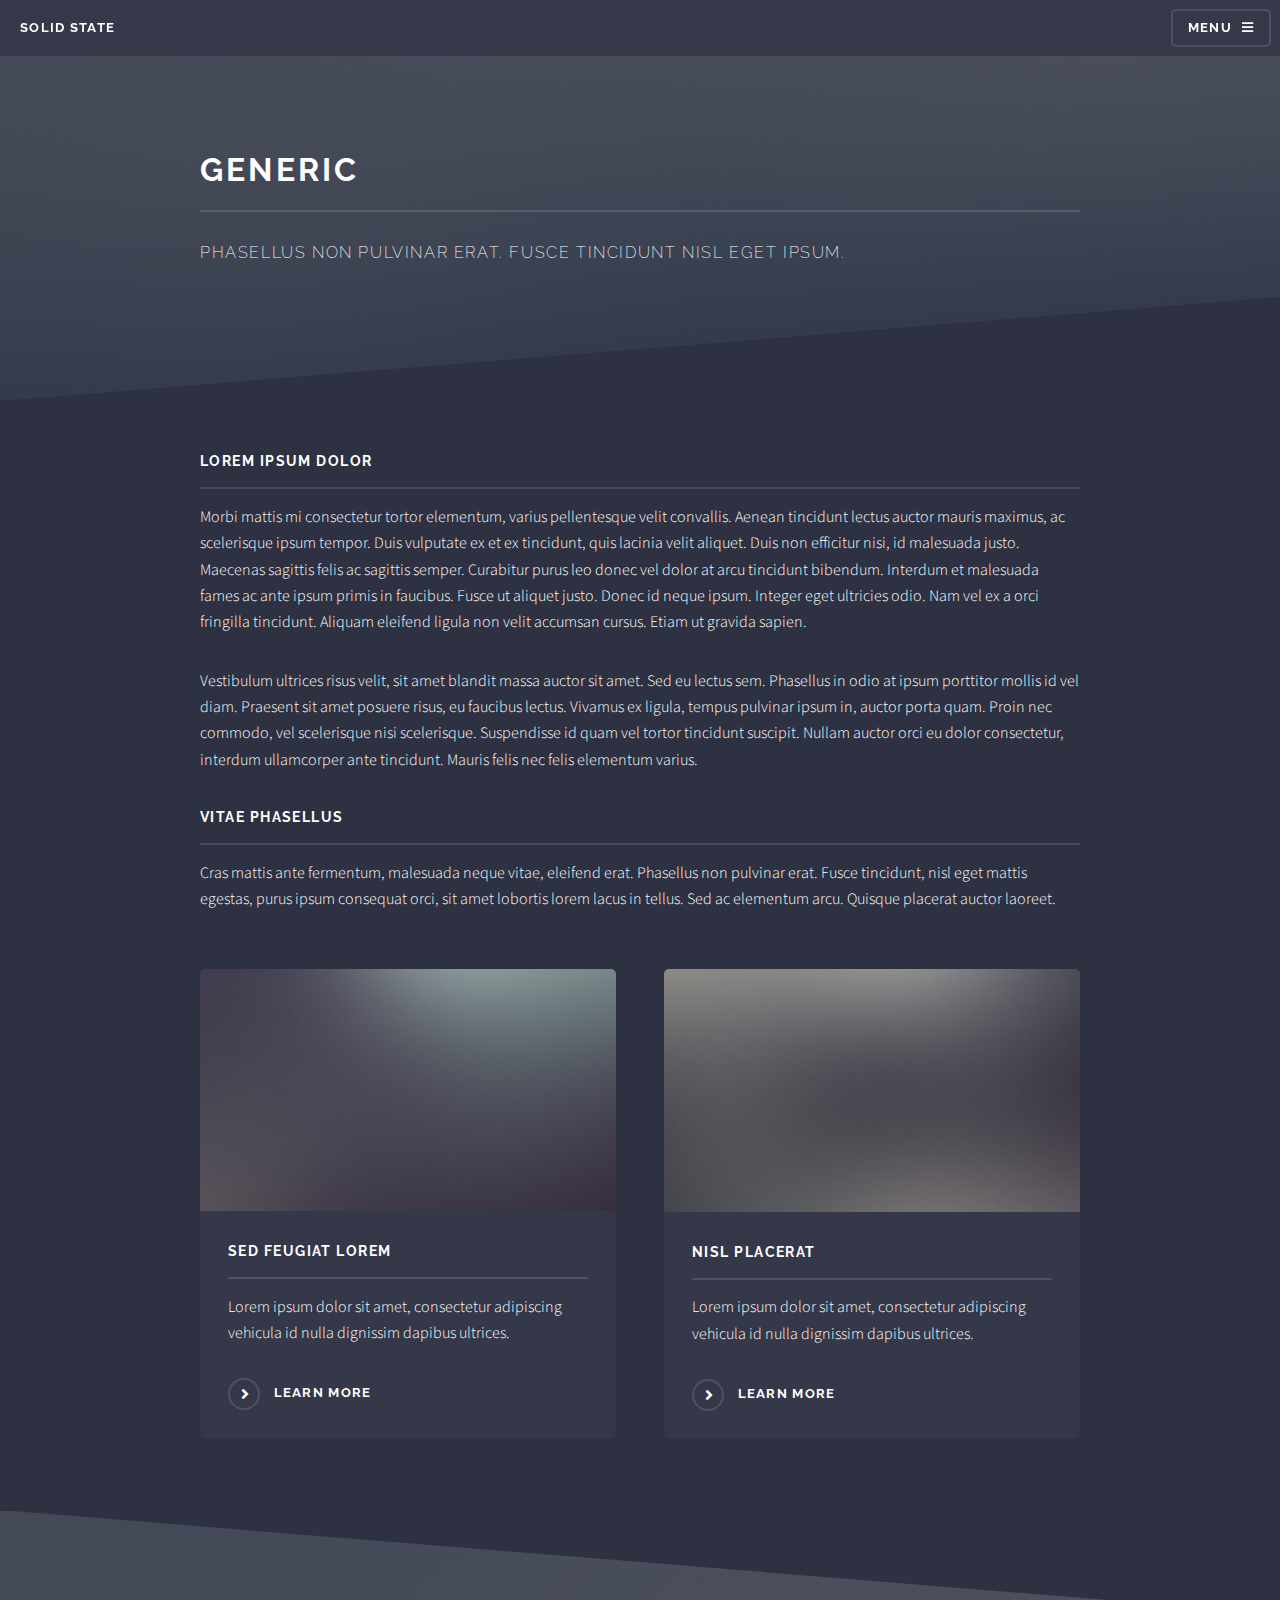
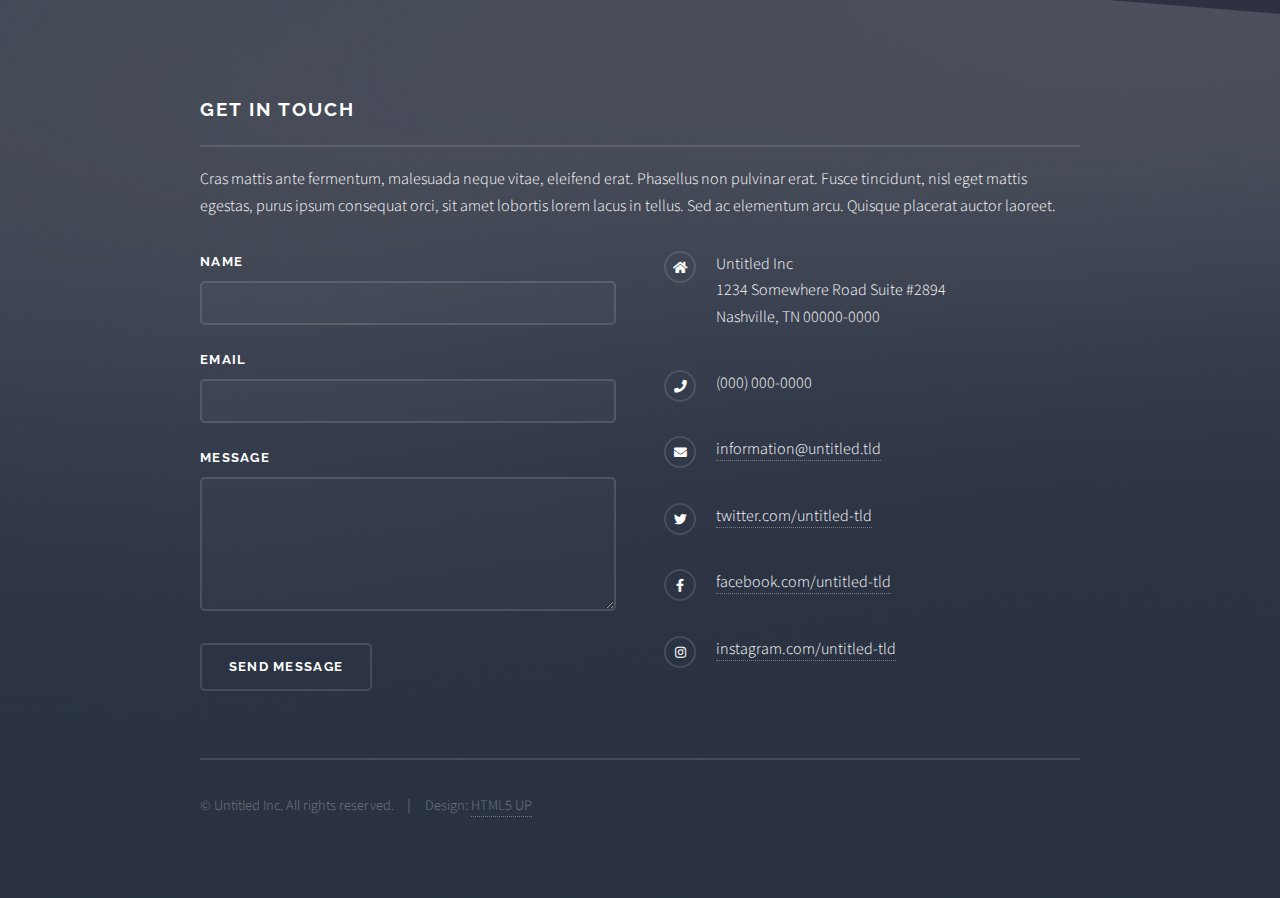
<file: generic.html>
<!DOCTYPE HTML>
<!--
	Solid State by HTML5 UP
	html5up.net | @ajlkn
	Free for personal and commercial use under the CCA 3.0 license (html5up.net/license)
-->
<html>
	<head>
		<title>Generic - Solid State by HTML5 UP</title>
		<meta charset="utf-8" />
		<meta name="viewport" content="width=device-width, initial-scale=1, user-scalable=no" />
		<link rel="stylesheet" href="assets/css/main.css" />
		<noscript><link rel="stylesheet" href="assets/css/noscript.css" /></noscript>
	</head>
	<body class="is-preload">

		<!-- Page Wrapper -->
			<div id="page-wrapper">

				<!-- Header -->
					<header id="header">
						<h1><a href="index.html">Solid State</a></h1>
						<nav>
							<a href="#menu">Menu</a>
						</nav>
					</header>

				<!-- Menu -->
					<nav id="menu">
						<div class="inner">
							<h2>Menu</h2>
							<ul class="links">
								<li><a href="index.html">Home</a></li>
								<li><a href="generic.html">Generic</a></li>
								<li><a href="elements.html">Elements</a></li>
								<li><a href="#">Log In</a></li>
								<li><a href="#">Sign Up</a></li>
							</ul>
							<a href="#" class="close">Close</a>
						</div>
					</nav>

				<!-- Wrapper -->
					<section id="wrapper">
						<header>
							<div class="inner">
								<h2>Generic</h2>
								<p>Phasellus non pulvinar erat. Fusce tincidunt nisl eget ipsum.</p>
							</div>
						</header>

						<!-- Content -->
							<div class="wrapper">
								<div class="inner">

									<h3 class="major">Lorem ipsum dolor</h3>
									<p>Morbi mattis mi consectetur tortor elementum, varius pellentesque velit convallis. Aenean tincidunt lectus auctor mauris maximus, ac scelerisque ipsum tempor. Duis vulputate ex et ex tincidunt, quis lacinia velit aliquet. Duis non efficitur nisi, id malesuada justo. Maecenas sagittis felis ac sagittis semper. Curabitur purus leo donec vel dolor at arcu tincidunt bibendum. Interdum et malesuada fames ac ante ipsum primis in faucibus. Fusce ut aliquet justo. Donec id neque ipsum. Integer eget ultricies odio. Nam vel ex a orci fringilla tincidunt. Aliquam eleifend ligula non velit accumsan cursus. Etiam ut gravida sapien.</p>

									<p>Vestibulum ultrices risus velit, sit amet blandit massa auctor sit amet. Sed eu lectus sem. Phasellus in odio at ipsum porttitor mollis id vel diam. Praesent sit amet posuere risus, eu faucibus lectus. Vivamus ex ligula, tempus pulvinar ipsum in, auctor porta quam. Proin nec commodo, vel scelerisque nisi scelerisque. Suspendisse id quam vel tortor tincidunt suscipit. Nullam auctor orci eu dolor consectetur, interdum ullamcorper ante tincidunt. Mauris felis nec felis elementum varius.</p>

									<h3 class="major">Vitae phasellus</h3>
									<p>Cras mattis ante fermentum, malesuada neque vitae, eleifend erat. Phasellus non pulvinar erat. Fusce tincidunt, nisl eget mattis egestas, purus ipsum consequat orci, sit amet lobortis lorem lacus in tellus. Sed ac elementum arcu. Quisque placerat auctor laoreet.</p>

									<section class="features">
										<article>
											<a href="#" class="image"><img src="images/pic04.jpg" alt="" /></a>
											<h3 class="major">Sed feugiat lorem</h3>
											<p>Lorem ipsum dolor sit amet, consectetur adipiscing vehicula id nulla dignissim dapibus ultrices.</p>
											<a href="#" class="special">Learn more</a>
										</article>
										<article>
											<a href="#" class="image"><img src="images/pic05.jpg" alt="" /></a>
											<h3 class="major">Nisl placerat</h3>
											<p>Lorem ipsum dolor sit amet, consectetur adipiscing vehicula id nulla dignissim dapibus ultrices.</p>
											<a href="#" class="special">Learn more</a>
										</article>
									</section>

								</div>
							</div>

					</section>

				<!-- Footer -->
					<section id="footer">
						<div class="inner">
							<h2 class="major">Get in touch</h2>
							<p>Cras mattis ante fermentum, malesuada neque vitae, eleifend erat. Phasellus non pulvinar erat. Fusce tincidunt, nisl eget mattis egestas, purus ipsum consequat orci, sit amet lobortis lorem lacus in tellus. Sed ac elementum arcu. Quisque placerat auctor laoreet.</p>
							<form method="post" action="#">
								<div class="fields">
									<div class="field">
										<label for="name">Name</label>
										<input type="text" name="name" id="name" />
									</div>
									<div class="field">
										<label for="email">Email</label>
										<input type="email" name="email" id="email" />
									</div>
									<div class="field">
										<label for="message">Message</label>
										<textarea name="message" id="message" rows="4"></textarea>
									</div>
								</div>
								<ul class="actions">
									<li><input type="submit" value="Send Message" /></li>
								</ul>
							</form>
							<ul class="contact">
								<li class="icon solid fa-home">
									Untitled Inc<br />
									1234 Somewhere Road Suite #2894<br />
									Nashville, TN 00000-0000
								</li>
								<li class="icon solid fa-phone">(000) 000-0000</li>
								<li class="icon solid fa-envelope"><a href="#">information@untitled.tld</a></li>
								<li class="icon brands fa-twitter"><a href="#">twitter.com/untitled-tld</a></li>
								<li class="icon brands fa-facebook-f"><a href="#">facebook.com/untitled-tld</a></li>
								<li class="icon brands fa-instagram"><a href="#">instagram.com/untitled-tld</a></li>
							</ul>
							<ul class="copyright">
								<li>&copy; Untitled Inc. All rights reserved.</li><li>Design: <a href="http://html5up.net">HTML5 UP</a></li>
							</ul>
						</div>
					</section>

			</div>

		<!-- Scripts -->
			<script src="assets/js/jquery.min.js"></script>
			<script src="assets/js/jquery.scrollex.min.js"></script>
			<script src="assets/js/browser.min.js"></script>
			<script src="assets/js/breakpoints.min.js"></script>
			<script src="assets/js/util.js"></script>
			<script src="assets/js/main.js"></script>

	</body>
</html>
</file>
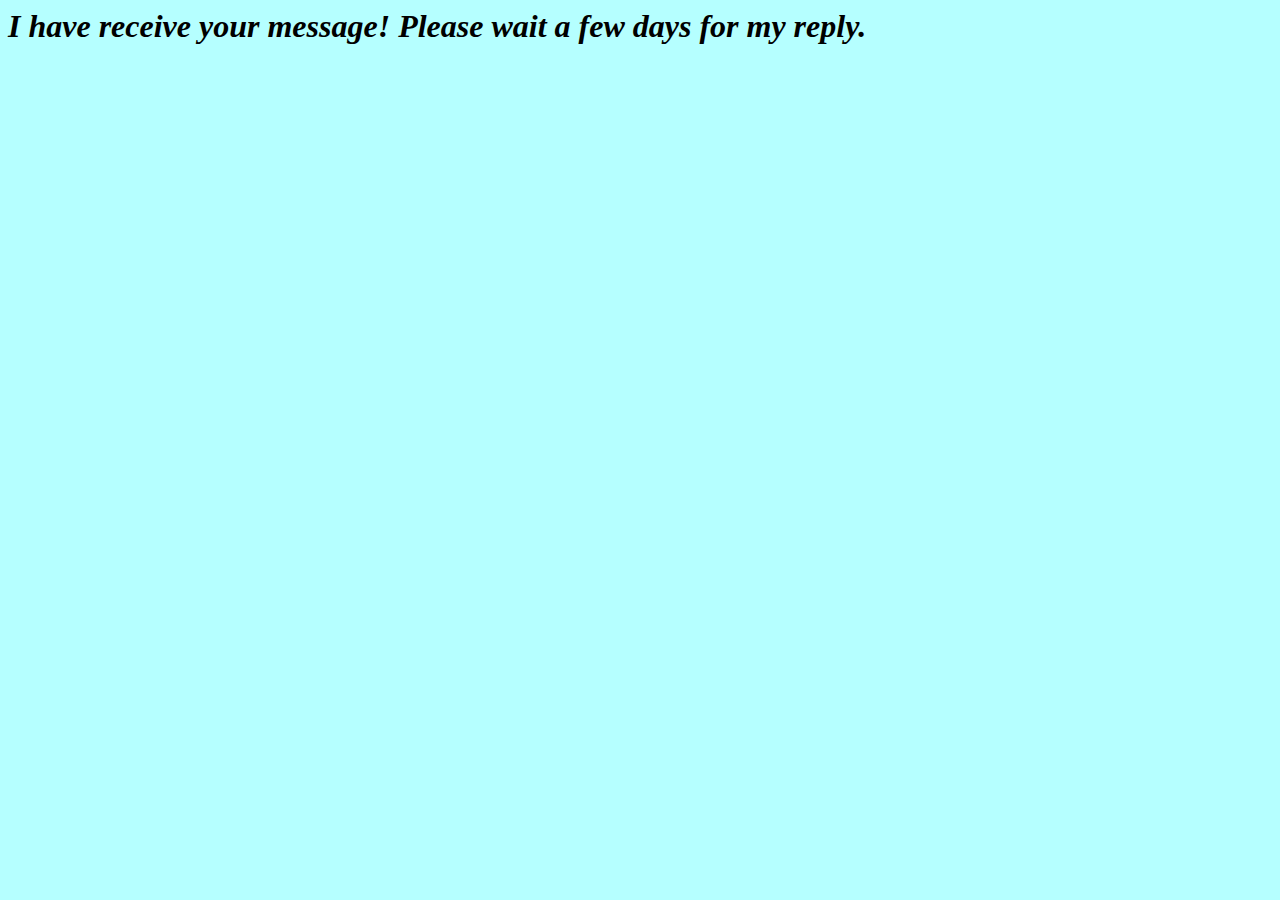
<file: message.html>
<html>
<head>
	<title>Thanks for your message</title>
</head>
<body style="background-color: #B5FFFF">
	<h1><em><i>I have receive your message! Please wait a few days for my reply.</i></em> </h1>
	
</body>
</html>
</file>
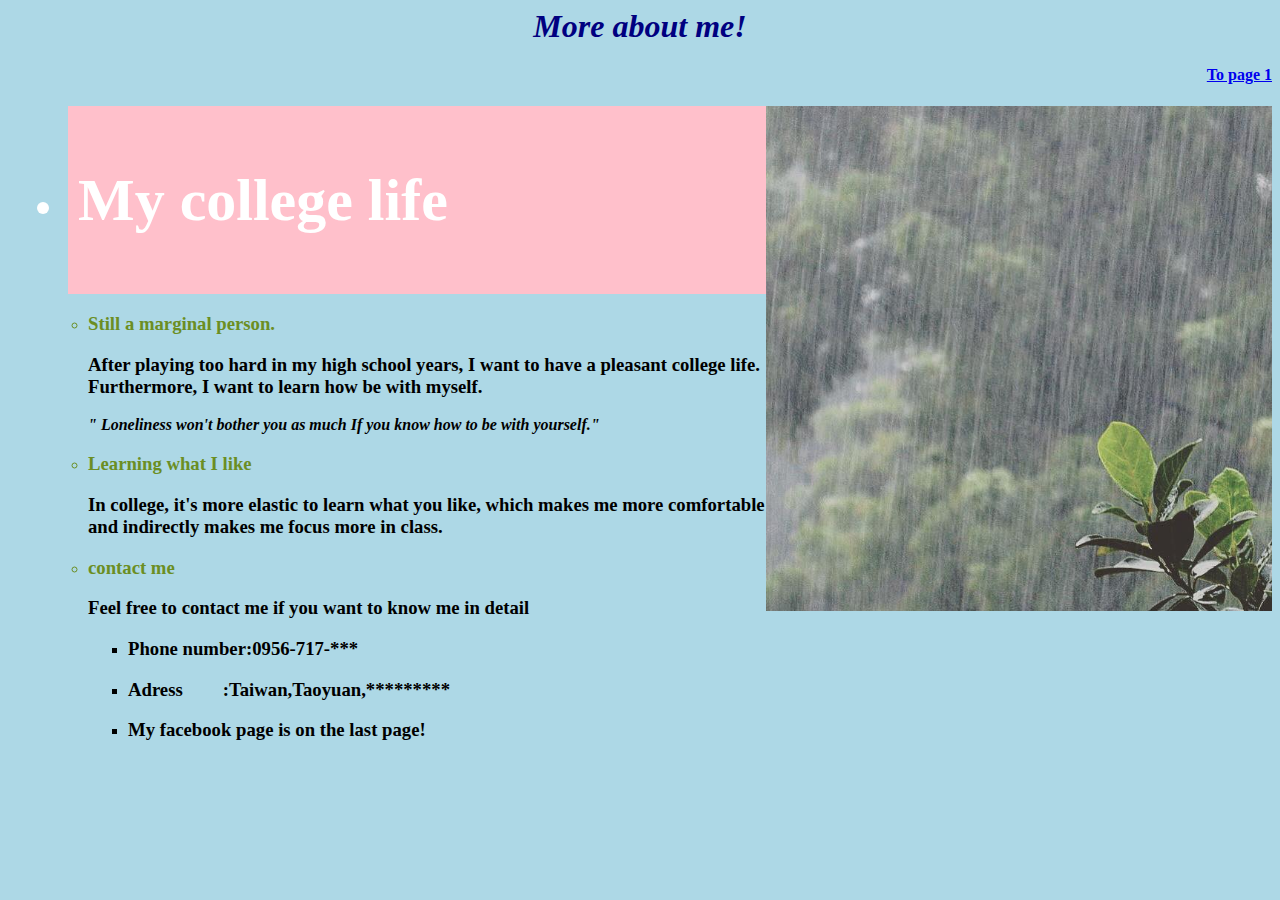
<file: second page.html>
<html>
<head>
	<meta charset="utf-8">
	<title>Page 2</title>
	<link href="style.css" rel="stylesheet" type="text/css">
</head>
<body>
	<h1><em>More about me!</em></h1>
	<a href="first page.html"><h4>To page 1</h4></a>
	<img src="pc2.jpg" title="The most beautiful picture I took in NCCU">
	<ul>
		<li id="title"><h2>My college life</h2></li>
		<ul>
			<li class="moredetail"><h3>Still a marginal person.</h3></li>
			<h3>After playing too hard in my high school years, I want to have a pleasant college life. Furthermore, I want to learn how be with myself. <br></h3>
			<i><strong>&quot Loneliness won't bother you as much If you know how to be with yourself.&quot</strong></i>
			<li class="moredetail"><h3>Learning what I like</h3></li>
			<h3>In college, it's more elastic to learn what you like, which makes me more comfortable and indirectly makes me focus more in class.</h3>
			<li class="moredetail"><h3>contact me</h3></li>
			<h3>Feel free to contact me if you want to know me in detail</h3>
			<ul>
				<li><h3>Phone number:0956-717-***</h3></li>
				<li><h3>Adress<a class="space"></a>:Taiwan,Taoyuan,*********</h3></li>
				<li><h3>My facebook page is on the last page!</h3></li>
			</ul>

		</ul>
	</ul>
</body>
</html>
</file>
<file: assets/css/noscript.css>
/*
	Solid State by HTML5 UP
	html5up.net | @ajlkn
	Free for personal and commercial use under the CCA 3.0 license (html5up.net/license)
*/

/* Banner */

	body.is-preload #banner .logo {
		-moz-transform: none;
		-webkit-transform: none;
		-ms-transform: none;
		transform: none;
		opacity: 1;
	}

	body.is-preload #banner h2 {
		opacity: 1;
		-moz-transform: none;
		-webkit-transform: none;
		-ms-transform: none;
		transform: none;
		-moz-filter: none;
		-webkit-filter: none;
		-ms-filter: none;
		filter: none;
	}

	body.is-preload #banner p {
		opacity: 01;
		-moz-transform: none;
		-webkit-transform: none;
		-ms-transform: none;
		transform: none;
		-moz-filter: none;
		-webkit-filter: none;
		-ms-filter: none;
		filter: none;
	}
</file>
<file: style.css>
<html>
<head>
<style type="text/css">
		em{
			font-size: bold;
		}
		h4{
			text-align: right;
		}
		img{
			float: top;
			float: right;
			width: 40%;
		}
		#title{
			color:white;
			background-color:pink;
			padding: 10px;
			margin-left: 20px;
			font-size: 30pt;
		}
		.detail{
			color: brown; 
			text-decoration-line: underline;
		}
		.space{
			margin-left: 40px;
		}
		.moredetail{
			color: olivedrab;
		}
		h1{
			color: navy; 
			text-align: center;
		}
		body{
			background-color:lightblue;
		}

	</style>
</head>
<html>
</file>
<file: assets/css/main.css>
@import url(fontawesome-all.min.css);
@import url("https://fonts.googleapis.com/css?family=Raleway:200,700|Source+Sans+Pro:300,600,300italic,600italic");

/*
	Solid State by HTML5 UP
	html5up.net | @ajlkn
	Free for personal and commercial use under the CCA 3.0 license (html5up.net/license)
*/

html, body, div, span, applet, object,
iframe, h1, h2, h3, h4, h5, h6, p, blockquote,
pre, a, abbr, acronym, address, big, cite,
code, del, dfn, em, img, ins, kbd, q, s, samp,
small, strike, strong, sub, sup, tt, var, b,
u, i, center, dl, dt, dd, ol, ul, li, fieldset,
form, label, legend, table, caption, tbody,
tfoot, thead, tr, th, td, article, aside,
canvas, details, embed, figure, figcaption,
footer, header, hgroup, menu, nav, output, ruby,
section, summary, time, mark, audio, video {
	margin: 0;
	padding: 0;
	border: 0;
	font-size: 100%;
	font: inherit;
	vertical-align: baseline;}

article, aside, details, figcaption, figure,
footer, header, hgroup, menu, nav, section {
	display: block;}

body {
	line-height: 1;
}

ol, ul {
	list-style: none;
}

blockquote, q {
	quotes: none;
}

	blockquote:before, blockquote:after, q:before, q:after {
		content: '';
		content: none;
	}

table {
	border-collapse: collapse;
	border-spacing: 0;
}

body {
	-webkit-text-size-adjust: none;
}

mark {
	background-color: transparent;
	color: inherit;
}

input::-moz-focus-inner {
	border: 0;
	padding: 0;
}

input, select, textarea {
	-moz-appearance: none;
	-webkit-appearance: none;
	-ms-appearance: none;
	appearance: none;
}

/* Basic */

	@-ms-viewport {
		width: device-width;
	}

	body {
		-ms-overflow-style: scrollbar;
	}

	@media screen and (max-width: 480px) {

		html, body {
			min-width: 320px;
		}

	}

	html {
		box-sizing: border-box;
	}

	*, *:before, *:after {
		box-sizing: inherit;
	}

	body {
		background-color: #2e3141;
		background-image: linear-gradient(to top, rgba(46, 49, 65, 0.8), rgba(46, 49, 65, 0.8)), url("../../images/bg.jpg");
		background-size: auto, cover;
		background-attachment: fixed, fixed;
		background-position: center, center;
	}

		body.is-preload *, body.is-preload *:before, body.is-preload *:after {
			-moz-animation: none !important;
			-webkit-animation: none !important;
			-ms-animation: none !important;
			animation: none !important;
			-moz-transition: none !important;
			-webkit-transition: none !important;
			-ms-transition: none !important;
			transition: none !important;
		}

/* Type */

	body, input, select, textarea {
		color: #ffffff;
		font-family: "Source Sans Pro", Helvetica, sans-serif;
		font-size: 16.5pt;
		font-weight: 300;
		line-height: 1.65;
	}

		@media screen and (max-width: 1680px) {

			body, input, select, textarea {
				font-size: 13pt;
			}

		}

		@media screen and (max-width: 1280px) {

			body, input, select, textarea {
				font-size: 12pt;
			}

		}

		@media screen and (max-width: 980px) {

			body, input, select, textarea {
				font-size: 12pt;
			}

		}

		@media screen and (max-width: 736px) {

			body, input, select, textarea {
				font-size: 12pt;
			}

		}

		@media screen and (max-width: 480px) {

			body, input, select, textarea {
				font-size: 12pt;
			}

		}

	a {
		-moz-transition: color 0.2s ease-in-out, border-bottom-color 0.2s ease-in-out;
		-webkit-transition: color 0.2s ease-in-out, border-bottom-color 0.2s ease-in-out;
		-ms-transition: color 0.2s ease-in-out, border-bottom-color 0.2s ease-in-out;
		transition: color 0.2s ease-in-out, border-bottom-color 0.2s ease-in-out;
		border-bottom: dotted 1px rgba(255, 255, 255, 0.35);
		color: #ffffff;
		text-decoration: none;
	}

		a:hover {
			border-bottom-color: transparent;
			color: #ffffff !important;
		}

		a.special:not(.button) {
			text-decoration: none;
			border-bottom: 0;
			display: block;
			font-family: Raleway, Helvetica, sans-serif;
			font-size: 0.8em;
			font-weight: 700;
			letter-spacing: 0.1em;
			margin: 0 0 2em 0;
			text-transform: uppercase;
		}

			a.special:not(.button):before {
				-moz-osx-font-smoothing: grayscale;
				-webkit-font-smoothing: antialiased;
				display: inline-block;
				font-style: normal;
				font-variant: normal;
				text-rendering: auto;
				line-height: 1;
				text-transform: none !important;
				font-family: 'Font Awesome 5 Free';
				font-weight: 900;
			}

			a.special:not(.button):before {
				-moz-transition: background-color 0.2s ease-in-out;
				-webkit-transition: background-color 0.2s ease-in-out;
				-ms-transition: background-color 0.2s ease-in-out;
				transition: background-color 0.2s ease-in-out;
				border-radius: 100%;
				border: solid 2px rgba(255, 255, 255, 0.125);
				content: '\f105';
				display: inline-block;
				font-size: 1.25em;
				height: 2em;
				line-height: 1.75em;
				margin-right: 0.85em;
				text-align: center;
				text-indent: 0.15em;
				vertical-align: middle;
				width: 2em;
			}

			a.special:not(.button):hover:before {
				background-color: rgba(255, 255, 255, 0.025);
			}

			a.special:not(.button):active:before {
				background-color: rgba(255, 255, 255, 0.075);
			}

	strong, b {
		color: #ffffff;
		font-weight: 600;
	}

	em, i {
		font-style: italic;
	}

	p {
		margin: 0 0 2em 0;
	}

	h1, h2, h3, h4, h5, h6 {
		color: #ffffff;
		font-family: Raleway, Helvetica, sans-serif;
		font-weight: 700;
		letter-spacing: 0.1em;
		margin: 0 0 1em 0;
		text-transform: uppercase;
	}

		h1 a, h2 a, h3 a, h4 a, h5 a, h6 a {
			color: inherit;
			text-decoration: none;
			border-bottom: 0;
		}

		h1 span, h2 span, h3 span, h4 span, h5 span, h6 span {
			font-weight: 200;
		}

		h1.major, h2.major, h3.major, h4.major, h5.major, h6.major {
			padding-bottom: 1em;
			border-bottom: solid 2px rgba(255, 255, 255, 0.125);
		}

	h2 {
		font-size: 1.2em;
	}

	h3 {
		font-size: 0.9em;
	}

	h4 {
		font-size: 0.7em;
	}

	h5 {
		font-size: 0.7em;
	}

	h6 {
		font-size: 0.7em;
	}

	@media screen and (max-width: 736px) {

		h2 {
			font-size: 1em;
		}

		h3 {
			font-size: 0.8em;
		}

	}

	sub {
		font-size: 0.8em;
		position: relative;
		top: 0.5em;
	}

	sup {
		font-size: 0.8em;
		position: relative;
		top: -0.5em;
	}

	blockquote {
		border-left: solid 4px rgba(255, 255, 255, 0.125);
		font-style: italic;
		margin: 0 0 2em 0;
		padding: 0.5em 0 0.5em 2em;
	}

	code {
		background: rgba(255, 255, 255, 0.025);
		border-radius: 5px;
		border: solid 2px rgba(255, 255, 255, 0.125);
		font-family: "Courier New", monospace;
		font-size: 0.9em;
		margin: 0 0.25em;
		padding: 0.25em 0.65em;
	}

	pre {
		-webkit-overflow-scrolling: touch;
		font-family: "Courier New", monospace;
		font-size: 0.9em;
		margin: 0 0 2em 0;
	}

		pre code {
			display: block;
			line-height: 1.75em;
			padding: 1em 1.5em;
			overflow-x: auto;
		}

	hr {
		border: 0;
		border-bottom: solid 2px rgba(255, 255, 255, 0.125);
		margin: 2.5em 0;
	}

		hr.major {
			margin: 4em 0;
		}

	.align-left {
		text-align: left;
	}

	.align-center {
		text-align: center;
	}

	.align-right {
		text-align: right;
	}

/* Row */

	.row {
		display: flex;
		flex-wrap: wrap;
		box-sizing: border-box;
		align-items: stretch;
	}

		.row > * {
			box-sizing: border-box;
		}

		.row.gtr-uniform > * > :last-child {
			margin-bottom: 0;
		}

		.row.aln-left {
			justify-content: flex-start;
		}

		.row.aln-center {
			justify-content: center;
		}

		.row.aln-right {
			justify-content: flex-end;
		}

		.row.aln-top {
			align-items: flex-start;
		}

		.row.aln-middle {
			align-items: center;
		}

		.row.aln-bottom {
			align-items: flex-end;
		}

		.row > .imp {
			order: -1;
		}

		.row > .col-1 {
			width: 8.33333%;
		}

		.row > .off-1 {
			margin-left: 8.33333%;
		}

		.row > .col-2 {
			width: 16.66667%;
		}

		.row > .off-2 {
			margin-left: 16.66667%;
		}

		.row > .col-3 {
			width: 25%;
		}

		.row > .off-3 {
			margin-left: 25%;
		}

		.row > .col-4 {
			width: 33.33333%;
		}

		.row > .off-4 {
			margin-left: 33.33333%;
		}

		.row > .col-5 {
			width: 41.66667%;
		}

		.row > .off-5 {
			margin-left: 41.66667%;
		}

		.row > .col-6 {
			width: 50%;
		}

		.row > .off-6 {
			margin-left: 50%;
		}

		.row > .col-7 {
			width: 58.33333%;
		}

		.row > .off-7 {
			margin-left: 58.33333%;
		}

		.row > .col-8 {
			width: 66.66667%;
		}

		.row > .off-8 {
			margin-left: 66.66667%;
		}

		.row > .col-9 {
			width: 75%;
		}

		.row > .off-9 {
			margin-left: 75%;
		}

		.row > .col-10 {
			width: 83.33333%;
		}

		.row > .off-10 {
			margin-left: 83.33333%;
		}

		.row > .col-11 {
			width: 91.66667%;
		}

		.row > .off-11 {
			margin-left: 91.66667%;
		}

		.row > .col-12 {
			width: 100%;
		}

		.row > .off-12 {
			margin-left: 100%;
		}

		.row.gtr-0 {
			margin-top: 0;
			margin-left: 0em;
		}

			.row.gtr-0 > * {
				padding: 0 0 0 0em;
			}

			.row.gtr-0.gtr-uniform {
				margin-top: 0em;
			}

				.row.gtr-0.gtr-uniform > * {
					padding-top: 0em;
				}

		.row.gtr-25 {
			margin-top: 0;
			margin-left: -0.4375em;
		}

			.row.gtr-25 > * {
				padding: 0 0 0 0.4375em;
			}

			.row.gtr-25.gtr-uniform {
				margin-top: -0.4375em;
			}

				.row.gtr-25.gtr-uniform > * {
					padding-top: 0.4375em;
				}

		.row.gtr-50 {
			margin-top: 0;
			margin-left: -0.875em;
		}

			.row.gtr-50 > * {
				padding: 0 0 0 0.875em;
			}

			.row.gtr-50.gtr-uniform {
				margin-top: -0.875em;
			}

				.row.gtr-50.gtr-uniform > * {
					padding-top: 0.875em;
				}

		.row {
			margin-top: 0;
			margin-left: -1.75em;
		}

			.row > * {
				padding: 0 0 0 1.75em;
			}

			.row.gtr-uniform {
				margin-top: -1.75em;
			}

				.row.gtr-uniform > * {
					padding-top: 1.75em;
				}

		.row.gtr-150 {
			margin-top: 0;
			margin-left: -2.625em;
		}

			.row.gtr-150 > * {
				padding: 0 0 0 2.625em;
			}

			.row.gtr-150.gtr-uniform {
				margin-top: -2.625em;
			}

				.row.gtr-150.gtr-uniform > * {
					padding-top: 2.625em;
				}

		.row.gtr-200 {
			margin-top: 0;
			margin-left: -3.5em;
		}

			.row.gtr-200 > * {
				padding: 0 0 0 3.5em;
			}

			.row.gtr-200.gtr-uniform {
				margin-top: -3.5em;
			}

				.row.gtr-200.gtr-uniform > * {
					padding-top: 3.5em;
				}

		@media screen and (max-width: 1680px) {

			.row {
				display: flex;
				flex-wrap: wrap;
				box-sizing: border-box;
				align-items: stretch;
			}

				.row > * {
					box-sizing: border-box;
				}

				.row.gtr-uniform > * > :last-child {
					margin-bottom: 0;
				}

				.row.aln-left {
					justify-content: flex-start;
				}

				.row.aln-center {
					justify-content: center;
				}

				.row.aln-right {
					justify-content: flex-end;
				}

				.row.aln-top {
					align-items: flex-start;
				}

				.row.aln-middle {
					align-items: center;
				}

				.row.aln-bottom {
					align-items: flex-end;
				}

				.row > .imp-xlarge {
					order: -1;
				}

				.row > .col-1-xlarge {
					width: 8.33333%;
				}

				.row > .off-1-xlarge {
					margin-left: 8.33333%;
				}

				.row > .col-2-xlarge {
					width: 16.66667%;
				}

				.row > .off-2-xlarge {
					margin-left: 16.66667%;
				}

				.row > .col-3-xlarge {
					width: 25%;
				}

				.row > .off-3-xlarge {
					margin-left: 25%;
				}

				.row > .col-4-xlarge {
					width: 33.33333%;
				}

				.row > .off-4-xlarge {
					margin-left: 33.33333%;
				}

				.row > .col-5-xlarge {
					width: 41.66667%;
				}

				.row > .off-5-xlarge {
					margin-left: 41.66667%;
				}

				.row > .col-6-xlarge {
					width: 50%;
				}

				.row > .off-6-xlarge {
					margin-left: 50%;
				}

				.row > .col-7-xlarge {
					width: 58.33333%;
				}

				.row > .off-7-xlarge {
					margin-left: 58.33333%;
				}

				.row > .col-8-xlarge {
					width: 66.66667%;
				}

				.row > .off-8-xlarge {
					margin-left: 66.66667%;
				}

				.row > .col-9-xlarge {
					width: 75%;
				}

				.row > .off-9-xlarge {
					margin-left: 75%;
				}

				.row > .col-10-xlarge {
					width: 83.33333%;
				}

				.row > .off-10-xlarge {
					margin-left: 83.33333%;
				}

				.row > .col-11-xlarge {
					width: 91.66667%;
				}

				.row > .off-11-xlarge {
					margin-left: 91.66667%;
				}

				.row > .col-12-xlarge {
					width: 100%;
				}

				.row > .off-12-xlarge {
					margin-left: 100%;
				}

				.row.gtr-0 {
					margin-top: 0;
					margin-left: 0em;
				}

					.row.gtr-0 > * {
						padding: 0 0 0 0em;
					}

					.row.gtr-0.gtr-uniform {
						margin-top: 0em;
					}

						.row.gtr-0.gtr-uniform > * {
							padding-top: 0em;
						}

				.row.gtr-25 {
					margin-top: 0;
					margin-left: -0.4375em;
				}

					.row.gtr-25 > * {
						padding: 0 0 0 0.4375em;
					}

					.row.gtr-25.gtr-uniform {
						margin-top: -0.4375em;
					}

						.row.gtr-25.gtr-uniform > * {
							padding-top: 0.4375em;
						}

				.row.gtr-50 {
					margin-top: 0;
					margin-left: -0.875em;
				}

					.row.gtr-50 > * {
						padding: 0 0 0 0.875em;
					}

					.row.gtr-50.gtr-uniform {
						margin-top: -0.875em;
					}

						.row.gtr-50.gtr-uniform > * {
							padding-top: 0.875em;
						}

				.row {
					margin-top: 0;
					margin-left: -1.75em;
				}

					.row > * {
						padding: 0 0 0 1.75em;
					}

					.row.gtr-uniform {
						margin-top: -1.75em;
					}

						.row.gtr-uniform > * {
							padding-top: 1.75em;
						}

				.row.gtr-150 {
					margin-top: 0;
					margin-left: -2.625em;
				}

					.row.gtr-150 > * {
						padding: 0 0 0 2.625em;
					}

					.row.gtr-150.gtr-uniform {
						margin-top: -2.625em;
					}

						.row.gtr-150.gtr-uniform > * {
							padding-top: 2.625em;
						}

				.row.gtr-200 {
					margin-top: 0;
					margin-left: -3.5em;
				}

					.row.gtr-200 > * {
						padding: 0 0 0 3.5em;
					}

					.row.gtr-200.gtr-uniform {
						margin-top: -3.5em;
					}

						.row.gtr-200.gtr-uniform > * {
							padding-top: 3.5em;
						}

		}

		@media screen and (max-width: 1280px) {

			.row {
				display: flex;
				flex-wrap: wrap;
				box-sizing: border-box;
				align-items: stretch;
			}

				.row > * {
					box-sizing: border-box;
				}

				.row.gtr-uniform > * > :last-child {
					margin-bottom: 0;
				}

				.row.aln-left {
					justify-content: flex-start;
				}

				.row.aln-center {
					justify-content: center;
				}

				.row.aln-right {
					justify-content: flex-end;
				}

				.row.aln-top {
					align-items: flex-start;
				}

				.row.aln-middle {
					align-items: center;
				}

				.row.aln-bottom {
					align-items: flex-end;
				}

				.row > .imp-large {
					order: -1;
				}

				.row > .col-1-large {
					width: 8.33333%;
				}

				.row > .off-1-large {
					margin-left: 8.33333%;
				}

				.row > .col-2-large {
					width: 16.66667%;
				}

				.row > .off-2-large {
					margin-left: 16.66667%;
				}

				.row > .col-3-large {
					width: 25%;
				}

				.row > .off-3-large {
					margin-left: 25%;
				}

				.row > .col-4-large {
					width: 33.33333%;
				}

				.row > .off-4-large {
					margin-left: 33.33333%;
				}

				.row > .col-5-large {
					width: 41.66667%;
				}

				.row > .off-5-large {
					margin-left: 41.66667%;
				}

				.row > .col-6-large {
					width: 50%;
				}

				.row > .off-6-large {
					margin-left: 50%;
				}

				.row > .col-7-large {
					width: 58.33333%;
				}

				.row > .off-7-large {
					margin-left: 58.33333%;
				}

				.row > .col-8-large {
					width: 66.66667%;
				}

				.row > .off-8-large {
					margin-left: 66.66667%;
				}

				.row > .col-9-large {
					width: 75%;
				}

				.row > .off-9-large {
					margin-left: 75%;
				}

				.row > .col-10-large {
					width: 83.33333%;
				}

				.row > .off-10-large {
					margin-left: 83.33333%;
				}

				.row > .col-11-large {
					width: 91.66667%;
				}

				.row > .off-11-large {
					margin-left: 91.66667%;
				}

				.row > .col-12-large {
					width: 100%;
				}

				.row > .off-12-large {
					margin-left: 100%;
				}

				.row.gtr-0 {
					margin-top: 0;
					margin-left: 0em;
				}

					.row.gtr-0 > * {
						padding: 0 0 0 0em;
					}

					.row.gtr-0.gtr-uniform {
						margin-top: 0em;
					}

						.row.gtr-0.gtr-uniform > * {
							padding-top: 0em;
						}

				.row.gtr-25 {
					margin-top: 0;
					margin-left: -0.4375em;
				}

					.row.gtr-25 > * {
						padding: 0 0 0 0.4375em;
					}

					.row.gtr-25.gtr-uniform {
						margin-top: -0.4375em;
					}

						.row.gtr-25.gtr-uniform > * {
							padding-top: 0.4375em;
						}

				.row.gtr-50 {
					margin-top: 0;
					margin-left: -0.875em;
				}

					.row.gtr-50 > * {
						padding: 0 0 0 0.875em;
					}

					.row.gtr-50.gtr-uniform {
						margin-top: -0.875em;
					}

						.row.gtr-50.gtr-uniform > * {
							padding-top: 0.875em;
						}

				.row {
					margin-top: 0;
					margin-left: -1.75em;
				}

					.row > * {
						padding: 0 0 0 1.75em;
					}

					.row.gtr-uniform {
						margin-top: -1.75em;
					}

						.row.gtr-uniform > * {
							padding-top: 1.75em;
						}

				.row.gtr-150 {
					margin-top: 0;
					margin-left: -2.625em;
				}

					.row.gtr-150 > * {
						padding: 0 0 0 2.625em;
					}

					.row.gtr-150.gtr-uniform {
						margin-top: -2.625em;
					}

						.row.gtr-150.gtr-uniform > * {
							padding-top: 2.625em;
						}

				.row.gtr-200 {
					margin-top: 0;
					margin-left: -3.5em;
				}

					.row.gtr-200 > * {
						padding: 0 0 0 3.5em;
					}

					.row.gtr-200.gtr-uniform {
						margin-top: -3.5em;
					}

						.row.gtr-200.gtr-uniform > * {
							padding-top: 3.5em;
						}

		}

		@media screen and (max-width: 980px) {

			.row {
				display: flex;
				flex-wrap: wrap;
				box-sizing: border-box;
				align-items: stretch;
			}

				.row > * {
					box-sizing: border-box;
				}

				.row.gtr-uniform > * > :last-child {
					margin-bottom: 0;
				}

				.row.aln-left {
					justify-content: flex-start;
				}

				.row.aln-center {
					justify-content: center;
				}

				.row.aln-right {
					justify-content: flex-end;
				}

				.row.aln-top {
					align-items: flex-start;
				}

				.row.aln-middle {
					align-items: center;
				}

				.row.aln-bottom {
					align-items: flex-end;
				}

				.row > .imp-medium {
					order: -1;
				}

				.row > .col-1-medium {
					width: 8.33333%;
				}

				.row > .off-1-medium {
					margin-left: 8.33333%;
				}

				.row > .col-2-medium {
					width: 16.66667%;
				}

				.row > .off-2-medium {
					margin-left: 16.66667%;
				}

				.row > .col-3-medium {
					width: 25%;
				}

				.row > .off-3-medium {
					margin-left: 25%;
				}

				.row > .col-4-medium {
					width: 33.33333%;
				}

				.row > .off-4-medium {
					margin-left: 33.33333%;
				}

				.row > .col-5-medium {
					width: 41.66667%;
				}

				.row > .off-5-medium {
					margin-left: 41.66667%;
				}

				.row > .col-6-medium {
					width: 50%;
				}

				.row > .off-6-medium {
					margin-left: 50%;
				}

				.row > .col-7-medium {
					width: 58.33333%;
				}

				.row > .off-7-medium {
					margin-left: 58.33333%;
				}

				.row > .col-8-medium {
					width: 66.66667%;
				}

				.row > .off-8-medium {
					margin-left: 66.66667%;
				}

				.row > .col-9-medium {
					width: 75%;
				}

				.row > .off-9-medium {
					margin-left: 75%;
				}

				.row > .col-10-medium {
					width: 83.33333%;
				}

				.row > .off-10-medium {
					margin-left: 83.33333%;
				}

				.row > .col-11-medium {
					width: 91.66667%;
				}

				.row > .off-11-medium {
					margin-left: 91.66667%;
				}

				.row > .col-12-medium {
					width: 100%;
				}

				.row > .off-12-medium {
					margin-left: 100%;
				}

				.row.gtr-0 {
					margin-top: 0;
					margin-left: 0em;
				}

					.row.gtr-0 > * {
						padding: 0 0 0 0em;
					}

					.row.gtr-0.gtr-uniform {
						margin-top: 0em;
					}

						.row.gtr-0.gtr-uniform > * {
							padding-top: 0em;
						}

				.row.gtr-25 {
					margin-top: 0;
					margin-left: -0.4375em;
				}

					.row.gtr-25 > * {
						padding: 0 0 0 0.4375em;
					}

					.row.gtr-25.gtr-uniform {
						margin-top: -0.4375em;
					}

						.row.gtr-25.gtr-uniform > * {
							padding-top: 0.4375em;
						}

				.row.gtr-50 {
					margin-top: 0;
					margin-left: -0.875em;
				}

					.row.gtr-50 > * {
						padding: 0 0 0 0.875em;
					}

					.row.gtr-50.gtr-uniform {
						margin-top: -0.875em;
					}

						.row.gtr-50.gtr-uniform > * {
							padding-top: 0.875em;
						}

				.row {
					margin-top: 0;
					margin-left: -1.75em;
				}

					.row > * {
						padding: 0 0 0 1.75em;
					}

					.row.gtr-uniform {
						margin-top: -1.75em;
					}

						.row.gtr-uniform > * {
							padding-top: 1.75em;
						}

				.row.gtr-150 {
					margin-top: 0;
					margin-left: -2.625em;
				}

					.row.gtr-150 > * {
						padding: 0 0 0 2.625em;
					}

					.row.gtr-150.gtr-uniform {
						margin-top: -2.625em;
					}

						.row.gtr-150.gtr-uniform > * {
							padding-top: 2.625em;
						}

				.row.gtr-200 {
					margin-top: 0;
					margin-left: -3.5em;
				}

					.row.gtr-200 > * {
						padding: 0 0 0 3.5em;
					}

					.row.gtr-200.gtr-uniform {
						margin-top: -3.5em;
					}

						.row.gtr-200.gtr-uniform > * {
							padding-top: 3.5em;
						}

		}

		@media screen and (max-width: 736px) {

			.row {
				display: flex;
				flex-wrap: wrap;
				box-sizing: border-box;
				align-items: stretch;
			}

				.row > * {
					box-sizing: border-box;
				}

				.row.gtr-uniform > * > :last-child {
					margin-bottom: 0;
				}

				.row.aln-left {
					justify-content: flex-start;
				}

				.row.aln-center {
					justify-content: center;
				}

				.row.aln-right {
					justify-content: flex-end;
				}

				.row.aln-top {
					align-items: flex-start;
				}

				.row.aln-middle {
					align-items: center;
				}

				.row.aln-bottom {
					align-items: flex-end;
				}

				.row > .imp-small {
					order: -1;
				}

				.row > .col-1-small {
					width: 8.33333%;
				}

				.row > .off-1-small {
					margin-left: 8.33333%;
				}

				.row > .col-2-small {
					width: 16.66667%;
				}

				.row > .off-2-small {
					margin-left: 16.66667%;
				}

				.row > .col-3-small {
					width: 25%;
				}

				.row > .off-3-small {
					margin-left: 25%;
				}

				.row > .col-4-small {
					width: 33.33333%;
				}

				.row > .off-4-small {
					margin-left: 33.33333%;
				}

				.row > .col-5-small {
					width: 41.66667%;
				}

				.row > .off-5-small {
					margin-left: 41.66667%;
				}

				.row > .col-6-small {
					width: 50%;
				}

				.row > .off-6-small {
					margin-left: 50%;
				}

				.row > .col-7-small {
					width: 58.33333%;
				}

				.row > .off-7-small {
					margin-left: 58.33333%;
				}

				.row > .col-8-small {
					width: 66.66667%;
				}

				.row > .off-8-small {
					margin-left: 66.66667%;
				}

				.row > .col-9-small {
					width: 75%;
				}

				.row > .off-9-small {
					margin-left: 75%;
				}

				.row > .col-10-small {
					width: 83.33333%;
				}

				.row > .off-10-small {
					margin-left: 83.33333%;
				}

				.row > .col-11-small {
					width: 91.66667%;
				}

				.row > .off-11-small {
					margin-left: 91.66667%;
				}

				.row > .col-12-small {
					width: 100%;
				}

				.row > .off-12-small {
					margin-left: 100%;
				}

				.row.gtr-0 {
					margin-top: 0;
					margin-left: 0em;
				}

					.row.gtr-0 > * {
						padding: 0 0 0 0em;
					}

					.row.gtr-0.gtr-uniform {
						margin-top: 0em;
					}

						.row.gtr-0.gtr-uniform > * {
							padding-top: 0em;
						}

				.row.gtr-25 {
					margin-top: 0;
					margin-left: -0.3125em;
				}

					.row.gtr-25 > * {
						padding: 0 0 0 0.3125em;
					}

					.row.gtr-25.gtr-uniform {
						margin-top: -0.3125em;
					}

						.row.gtr-25.gtr-uniform > * {
							padding-top: 0.3125em;
						}

				.row.gtr-50 {
					margin-top: 0;
					margin-left: -0.625em;
				}

					.row.gtr-50 > * {
						padding: 0 0 0 0.625em;
					}

					.row.gtr-50.gtr-uniform {
						margin-top: -0.625em;
					}

						.row.gtr-50.gtr-uniform > * {
							padding-top: 0.625em;
						}

				.row {
					margin-top: 0;
					margin-left: -1.25em;
				}

					.row > * {
						padding: 0 0 0 1.25em;
					}

					.row.gtr-uniform {
						margin-top: -1.25em;
					}

						.row.gtr-uniform > * {
							padding-top: 1.25em;
						}

				.row.gtr-150 {
					margin-top: 0;
					margin-left: -1.875em;
				}

					.row.gtr-150 > * {
						padding: 0 0 0 1.875em;
					}

					.row.gtr-150.gtr-uniform {
						margin-top: -1.875em;
					}

						.row.gtr-150.gtr-uniform > * {
							padding-top: 1.875em;
						}

				.row.gtr-200 {
					margin-top: 0;
					margin-left: -2.5em;
				}

					.row.gtr-200 > * {
						padding: 0 0 0 2.5em;
					}

					.row.gtr-200.gtr-uniform {
						margin-top: -2.5em;
					}

						.row.gtr-200.gtr-uniform > * {
							padding-top: 2.5em;
						}

		}

		@media screen and (max-width: 480px) {

			.row {
				display: flex;
				flex-wrap: wrap;
				box-sizing: border-box;
				align-items: stretch;
			}

				.row > * {
					box-sizing: border-box;
				}

				.row.gtr-uniform > * > :last-child {
					margin-bottom: 0;
				}

				.row.aln-left {
					justify-content: flex-start;
				}

				.row.aln-center {
					justify-content: center;
				}

				.row.aln-right {
					justify-content: flex-end;
				}

				.row.aln-top {
					align-items: flex-start;
				}

				.row.aln-middle {
					align-items: center;
				}

				.row.aln-bottom {
					align-items: flex-end;
				}

				.row > .imp-xsmall {
					order: -1;
				}

				.row > .col-1-xsmall {
					width: 8.33333%;
				}

				.row > .off-1-xsmall {
					margin-left: 8.33333%;
				}

				.row > .col-2-xsmall {
					width: 16.66667%;
				}

				.row > .off-2-xsmall {
					margin-left: 16.66667%;
				}

				.row > .col-3-xsmall {
					width: 25%;
				}

				.row > .off-3-xsmall {
					margin-left: 25%;
				}

				.row > .col-4-xsmall {
					width: 33.33333%;
				}

				.row > .off-4-xsmall {
					margin-left: 33.33333%;
				}

				.row > .col-5-xsmall {
					width: 41.66667%;
				}

				.row > .off-5-xsmall {
					margin-left: 41.66667%;
				}

				.row > .col-6-xsmall {
					width: 50%;
				}

				.row > .off-6-xsmall {
					margin-left: 50%;
				}

				.row > .col-7-xsmall {
					width: 58.33333%;
				}

				.row > .off-7-xsmall {
					margin-left: 58.33333%;
				}

				.row > .col-8-xsmall {
					width: 66.66667%;
				}

				.row > .off-8-xsmall {
					margin-left: 66.66667%;
				}

				.row > .col-9-xsmall {
					width: 75%;
				}

				.row > .off-9-xsmall {
					margin-left: 75%;
				}

				.row > .col-10-xsmall {
					width: 83.33333%;
				}

				.row > .off-10-xsmall {
					margin-left: 83.33333%;
				}

				.row > .col-11-xsmall {
					width: 91.66667%;
				}

				.row > .off-11-xsmall {
					margin-left: 91.66667%;
				}

				.row > .col-12-xsmall {
					width: 100%;
				}

				.row > .off-12-xsmall {
					margin-left: 100%;
				}

				.row.gtr-0 {
					margin-top: 0;
					margin-left: 0em;
				}

					.row.gtr-0 > * {
						padding: 0 0 0 0em;
					}

					.row.gtr-0.gtr-uniform {
						margin-top: 0em;
					}

						.row.gtr-0.gtr-uniform > * {
							padding-top: 0em;
						}

				.row.gtr-25 {
					margin-top: 0;
					margin-left: -0.3125em;
				}

					.row.gtr-25 > * {
						padding: 0 0 0 0.3125em;
					}

					.row.gtr-25.gtr-uniform {
						margin-top: -0.3125em;
					}

						.row.gtr-25.gtr-uniform > * {
							padding-top: 0.3125em;
						}

				.row.gtr-50 {
					margin-top: 0;
					margin-left: -0.625em;
				}

					.row.gtr-50 > * {
						padding: 0 0 0 0.625em;
					}

					.row.gtr-50.gtr-uniform {
						margin-top: -0.625em;
					}

						.row.gtr-50.gtr-uniform > * {
							padding-top: 0.625em;
						}

				.row {
					margin-top: 0;
					margin-left: -1.25em;
				}

					.row > * {
						padding: 0 0 0 1.25em;
					}

					.row.gtr-uniform {
						margin-top: -1.25em;
					}

						.row.gtr-uniform > * {
							padding-top: 1.25em;
						}

				.row.gtr-150 {
					margin-top: 0;
					margin-left: -1.875em;
				}

					.row.gtr-150 > * {
						padding: 0 0 0 1.875em;
					}

					.row.gtr-150.gtr-uniform {
						margin-top: -1.875em;
					}

						.row.gtr-150.gtr-uniform > * {
							padding-top: 1.875em;
						}

				.row.gtr-200 {
					margin-top: 0;
					margin-left: -2.5em;
				}

					.row.gtr-200 > * {
						padding: 0 0 0 2.5em;
					}

					.row.gtr-200.gtr-uniform {
						margin-top: -2.5em;
					}

						.row.gtr-200.gtr-uniform > * {
							padding-top: 2.5em;
						}

		}

		@media screen and (max-width: 360px) {

			.row {
				display: flex;
				flex-wrap: wrap;
				box-sizing: border-box;
				align-items: stretch;
			}

				.row > * {
					box-sizing: border-box;
				}

				.row.gtr-uniform > * > :last-child {
					margin-bottom: 0;
				}

				.row.aln-left {
					justify-content: flex-start;
				}

				.row.aln-center {
					justify-content: center;
				}

				.row.aln-right {
					justify-content: flex-end;
				}

				.row.aln-top {
					align-items: flex-start;
				}

				.row.aln-middle {
					align-items: center;
				}

				.row.aln-bottom {
					align-items: flex-end;
				}

				.row > .imp-xxsmall {
					order: -1;
				}

				.row > .col-1-xxsmall {
					width: 8.33333%;
				}

				.row > .off-1-xxsmall {
					margin-left: 8.33333%;
				}

				.row > .col-2-xxsmall {
					width: 16.66667%;
				}

				.row > .off-2-xxsmall {
					margin-left: 16.66667%;
				}

				.row > .col-3-xxsmall {
					width: 25%;
				}

				.row > .off-3-xxsmall {
					margin-left: 25%;
				}

				.row > .col-4-xxsmall {
					width: 33.33333%;
				}

				.row > .off-4-xxsmall {
					margin-left: 33.33333%;
				}

				.row > .col-5-xxsmall {
					width: 41.66667%;
				}

				.row > .off-5-xxsmall {
					margin-left: 41.66667%;
				}

				.row > .col-6-xxsmall {
					width: 50%;
				}

				.row > .off-6-xxsmall {
					margin-left: 50%;
				}

				.row > .col-7-xxsmall {
					width: 58.33333%;
				}

				.row > .off-7-xxsmall {
					margin-left: 58.33333%;
				}

				.row > .col-8-xxsmall {
					width: 66.66667%;
				}

				.row > .off-8-xxsmall {
					margin-left: 66.66667%;
				}

				.row > .col-9-xxsmall {
					width: 75%;
				}

				.row > .off-9-xxsmall {
					margin-left: 75%;
				}

				.row > .col-10-xxsmall {
					width: 83.33333%;
				}

				.row > .off-10-xxsmall {
					margin-left: 83.33333%;
				}

				.row > .col-11-xxsmall {
					width: 91.66667%;
				}

				.row > .off-11-xxsmall {
					margin-left: 91.66667%;
				}

				.row > .col-12-xxsmall {
					width: 100%;
				}

				.row > .off-12-xxsmall {
					margin-left: 100%;
				}

				.row.gtr-0 {
					margin-top: 0;
					margin-left: 0em;
				}

					.row.gtr-0 > * {
						padding: 0 0 0 0em;
					}

					.row.gtr-0.gtr-uniform {
						margin-top: 0em;
					}

						.row.gtr-0.gtr-uniform > * {
							padding-top: 0em;
						}

				.row.gtr-25 {
					margin-top: 0;
					margin-left: -0.3125em;
				}

					.row.gtr-25 > * {
						padding: 0 0 0 0.3125em;
					}

					.row.gtr-25.gtr-uniform {
						margin-top: -0.3125em;
					}

						.row.gtr-25.gtr-uniform > * {
							padding-top: 0.3125em;
						}

				.row.gtr-50 {
					margin-top: 0;
					margin-left: -0.625em;
				}

					.row.gtr-50 > * {
						padding: 0 0 0 0.625em;
					}

					.row.gtr-50.gtr-uniform {
						margin-top: -0.625em;
					}

						.row.gtr-50.gtr-uniform > * {
							padding-top: 0.625em;
						}

				.row {
					margin-top: 0;
					margin-left: -1.25em;
				}

					.row > * {
						padding: 0 0 0 1.25em;
					}

					.row.gtr-uniform {
						margin-top: -1.25em;
					}

						.row.gtr-uniform > * {
							padding-top: 1.25em;
						}

				.row.gtr-150 {
					margin-top: 0;
					margin-left: -1.875em;
				}

					.row.gtr-150 > * {
						padding: 0 0 0 1.875em;
					}

					.row.gtr-150.gtr-uniform {
						margin-top: -1.875em;
					}

						.row.gtr-150.gtr-uniform > * {
							padding-top: 1.875em;
						}

				.row.gtr-200 {
					margin-top: 0;
					margin-left: -2.5em;
				}

					.row.gtr-200 > * {
						padding: 0 0 0 2.5em;
					}

					.row.gtr-200.gtr-uniform {
						margin-top: -2.5em;
					}

						.row.gtr-200.gtr-uniform > * {
							padding-top: 2.5em;
						}

		}

/* Section/Article */

	section.special, article.special {
		text-align: center;
	}

/* Form */

	form {
		margin: 0 0 2em 0;
	}

		form > :last-child {
			margin-bottom: 0;
		}

		form > .fields {
			display: -moz-flex;
			display: -webkit-flex;
			display: -ms-flex;
			display: flex;
			-moz-flex-wrap: wrap;
			-webkit-flex-wrap: wrap;
			-ms-flex-wrap: wrap;
			flex-wrap: wrap;
			width: calc(100% + 3em);
			margin: -1.5em 0 2em -1.5em;
		}

			form > .fields > .field {
				-moz-flex-grow: 0;
				-webkit-flex-grow: 0;
				-ms-flex-grow: 0;
				flex-grow: 0;
				-moz-flex-shrink: 0;
				-webkit-flex-shrink: 0;
				-ms-flex-shrink: 0;
				flex-shrink: 0;
				padding: 1.5em 0 0 1.5em;
				width: calc(100% - 1.5em);
			}

				form > .fields > .field.half {
					width: calc(50% - 0.75em);
				}

				form > .fields > .field.third {
					width: calc(100%/3 - 0.5em);
				}

				form > .fields > .field.quarter {
					width: calc(25% - 0.375em);
				}

		@media screen and (max-width: 480px) {

			form > .fields {
				width: calc(100% + 3em);
				margin: -1.5em 0 2em -1.5em;
			}

				form > .fields > .field {
					padding: 1.5em 0 0 1.5em;
					width: calc(100% - 1.5em);
				}

					form > .fields > .field.half {
						width: calc(100% - 1.5em);
					}

					form > .fields > .field.third {
						width: calc(100% - 1.5em);
					}

					form > .fields > .field.quarter {
						width: calc(100% - 1.5em);
					}

		}

	label {
		color: #ffffff;
		display: block;
		font-family: Raleway, Helvetica, sans-serif;
		font-size: 0.8em;
		font-weight: 700;
		letter-spacing: 0.1em;
		margin: 0 0 0.7em 0;
		text-transform: uppercase;
	}

	input[type="text"],
	input[type="password"],
	input[type="email"],
	input[type="tel"],
	select,
	textarea {
		-moz-appearance: none;
		-webkit-appearance: none;
		-ms-appearance: none;
		appearance: none;
		background: rgba(255, 255, 255, 0.025);
		border-radius: 5px;
		border: none;
		border: solid 2px rgba(255, 255, 255, 0.125);
		color: inherit;
		display: block;
		outline: 0;
		padding: 0 1em;
		text-decoration: none;
		width: 100%;
	}

		input[type="text"]:invalid,
		input[type="password"]:invalid,
		input[type="email"]:invalid,
		input[type="tel"]:invalid,
		select:invalid,
		textarea:invalid {
			box-shadow: none;
		}

		input[type="text"]:focus,
		input[type="password"]:focus,
		input[type="email"]:focus,
		input[type="tel"]:focus,
		select:focus,
		textarea:focus {
			border-color: #5b6ba6;
		}

	select {
		background-image: url("data:image/svg+xml;charset=utf8,%3Csvg xmlns='http://www.w3.org/2000/svg' width='40' height='40' preserveAspectRatio='none' viewBox='0 0 40 40'%3E%3Cpath d='M9.4,12.3l10.4,10.4l10.4-10.4c0.2-0.2,0.5-0.4,0.9-0.4c0.3,0,0.6,0.1,0.9,0.4l3.3,3.3c0.2,0.2,0.4,0.5,0.4,0.9 c0,0.4-0.1,0.6-0.4,0.9L20.7,31.9c-0.2,0.2-0.5,0.4-0.9,0.4c-0.3,0-0.6-0.1-0.9-0.4L4.3,17.3c-0.2-0.2-0.4-0.5-0.4-0.9 c0-0.4,0.1-0.6,0.4-0.9l3.3-3.3c0.2-0.2,0.5-0.4,0.9-0.4S9.1,12.1,9.4,12.3z' fill='rgba(255, 255, 255, 0.125)' /%3E%3C/svg%3E");
		background-size: 1.25rem;
		background-repeat: no-repeat;
		background-position: calc(100% - 1rem) center;
		height: 2.75em;
		padding-right: 2.75em;
		text-overflow: ellipsis;
	}

		select option {
			color: #ffffff;
			background: #2e3141;
		}

		select:focus::-ms-value {
			background-color: transparent;
		}

		select::-ms-expand {
			display: none;
		}

	input[type="text"],
	input[type="password"],
	input[type="email"],
	select {
		height: 2.75em;
	}

	textarea {
		padding: 0.75em 1em;
	}

	input[type="checkbox"],
	input[type="radio"] {
		-moz-appearance: none;
		-webkit-appearance: none;
		-ms-appearance: none;
		appearance: none;
		display: block;
		float: left;
		margin-right: -2em;
		opacity: 0;
		width: 1em;
		z-index: -1;
	}

		input[type="checkbox"] + label,
		input[type="radio"] + label {
			text-decoration: none;
			color: #ffffff;
			cursor: pointer;
			display: inline-block;
			font-size: 1em;
			font-family: "Source Sans Pro", Helvetica, sans-serif;
			text-transform: none;
			letter-spacing: 0;
			font-weight: 300;
			padding-left: 2.4em;
			padding-right: 0.75em;
			position: relative;
		}

			input[type="checkbox"] + label:before,
			input[type="radio"] + label:before {
				-moz-osx-font-smoothing: grayscale;
				-webkit-font-smoothing: antialiased;
				display: inline-block;
				font-style: normal;
				font-variant: normal;
				text-rendering: auto;
				line-height: 1;
				text-transform: none !important;
				font-family: 'Font Awesome 5 Free';
				font-weight: 900;
			}

			input[type="checkbox"] + label:before,
			input[type="radio"] + label:before {
				background: rgba(255, 255, 255, 0.025);
				border-radius: 5px;
				border: solid 2px rgba(255, 255, 255, 0.125);
				content: '';
				display: inline-block;
				font-size: 0.8em;
				height: 2.0625em;
				left: 0;
				line-height: 2.0625em;
				position: absolute;
				text-align: center;
				top: 0;
				width: 2.0625em;
			}

		input[type="checkbox"]:checked + label:before,
		input[type="radio"]:checked + label:before {
			background: #ffffff;
			border-color: #ffffff;
			content: '\f00c';
			color: #2e3141;
		}

		input[type="checkbox"]:focus + label:before,
		input[type="radio"]:focus + label:before {
			border-color: #4c5c96;
		}

	input[type="checkbox"] + label:before {
		border-radius: 5px;
	}

	input[type="radio"] + label:before {
		border-radius: 100%;
	}

	::-webkit-input-placeholder {
		color: rgba(255, 255, 255, 0.35) !important;
		opacity: 1.0;
	}

	:-moz-placeholder {
		color: rgba(255, 255, 255, 0.35) !important;
		opacity: 1.0;
	}

	::-moz-placeholder {
		color: rgba(255, 255, 255, 0.35) !important;
		opacity: 1.0;
	}

	:-ms-input-placeholder {
		color: rgba(255, 255, 255, 0.35) !important;
		opacity: 1.0;
	}

/* Box */

	.box {
		border-radius: 5px;
		border: solid 2px rgba(255, 255, 255, 0.125);
		margin-bottom: 2em;
		padding: 1.5em;
	}

		.box > :last-child,
		.box > :last-child > :last-child,
		.box > :last-child > :last-child > :last-child {
			margin-bottom: 0;
		}

		.box.alt {
			border: 0;
			border-radius: 0;
			padding: 0;
		}

/* Icon */

	.icon {
		text-decoration: none;
		border-bottom: none;
		position: relative;
	}

		.icon:before {
			-moz-osx-font-smoothing: grayscale;
			-webkit-font-smoothing: antialiased;
			display: inline-block;
			font-style: normal;
			font-variant: normal;
			text-rendering: auto;
			line-height: 1;
			text-transform: none !important;
			font-family: 'Font Awesome 5 Free';
			font-weight: 400;
		}

		.icon > .label {
			display: none;
		}

		.icon:before {
			line-height: inherit;
		}

		.icon.solid:before {
			font-weight: 900;
		}

		.icon.brands:before {
			font-family: 'Font Awesome 5 Brands';
		}

/* Image */

	.image {
		border-radius: 5px;
		border: 0;
		display: inline-block;
		position: relative;
	}

		.image img {
			border-radius: 5px;
			display: block;
		}

		.image.left, .image.right {
			max-width: 40%;
		}

			.image.left img, .image.right img {
				width: 100%;
			}

		.image.left {
			float: left;
			padding: 0 1.5em 1em 0;
			top: 0.25em;
		}

		.image.right {
			float: right;
			padding: 0 0 1em 1.5em;
			top: 0.25em;
		}

		.image.fit {
			display: block;
			margin: 0 0 2em 0;
			width: 100%;
		}

			.image.fit img {
				width: 100%;
			}

		.image.main {
			display: block;
			margin: 0 0 3em 0;
			width: 100%;
		}

			.image.main img {
				width: 100%;
			}

/* List */

	ol {
		list-style: decimal;
		margin: 0 0 2em 0;
		padding-left: 1.25em;
	}

		ol li {
			padding-left: 0.25em;
		}

	ul {
		list-style: disc;
		margin: 0 0 2em 0;
		padding-left: 1em;
	}

		ul li {
			padding-left: 0.5em;
		}

		ul.alt {
			list-style: none;
			padding-left: 0;
		}

			ul.alt li {
				border-top: solid 1px rgba(255, 255, 255, 0.125);
				padding: 0.5em 0;
			}

				ul.alt li:first-child {
					border-top: 0;
					padding-top: 0;
				}

	dl {
		margin: 0 0 2em 0;
	}

		dl dt {
			display: block;
			font-weight: 600;
			margin: 0 0 1em 0;
		}

		dl dd {
			margin-left: 2em;
		}

/* Actions */

	ul.actions {
		display: -moz-flex;
		display: -webkit-flex;
		display: -ms-flex;
		display: flex;
		cursor: default;
		list-style: none;
		margin-left: -1em;
		padding-left: 0;
	}

		ul.actions li {
			padding: 0 0 0 1em;
			vertical-align: middle;
		}

		ul.actions.special {
			-moz-justify-content: center;
			-webkit-justify-content: center;
			-ms-justify-content: center;
			justify-content: center;
			width: 100%;
			margin-left: 0;
		}

			ul.actions.special li:first-child {
				padding-left: 0;
			}

		ul.actions.stacked {
			-moz-flex-direction: column;
			-webkit-flex-direction: column;
			-ms-flex-direction: column;
			flex-direction: column;
			margin-left: 0;
		}

			ul.actions.stacked li {
				padding: 1.3em 0 0 0;
			}

				ul.actions.stacked li:first-child {
					padding-top: 0;
				}

		ul.actions.fit {
			width: calc(100% + 1em);
		}

			ul.actions.fit li {
				-moz-flex-grow: 1;
				-webkit-flex-grow: 1;
				-ms-flex-grow: 1;
				flex-grow: 1;
				-moz-flex-shrink: 1;
				-webkit-flex-shrink: 1;
				-ms-flex-shrink: 1;
				flex-shrink: 1;
				width: 100%;
			}

				ul.actions.fit li > * {
					width: 100%;
				}

			ul.actions.fit.stacked {
				width: 100%;
			}

		@media screen and (max-width: 480px) {

			ul.actions:not(.fixed) {
				-moz-flex-direction: column;
				-webkit-flex-direction: column;
				-ms-flex-direction: column;
				flex-direction: column;
				margin-left: 0;
				width: 100% !important;
			}

				ul.actions:not(.fixed) li {
					-moz-flex-grow: 1;
					-webkit-flex-grow: 1;
					-ms-flex-grow: 1;
					flex-grow: 1;
					-moz-flex-shrink: 1;
					-webkit-flex-shrink: 1;
					-ms-flex-shrink: 1;
					flex-shrink: 1;
					padding: 1em 0 0 0;
					text-align: center;
					width: 100%;
				}

					ul.actions:not(.fixed) li > * {
						width: 100%;
					}

					ul.actions:not(.fixed) li:first-child {
						padding-top: 0;
					}

					ul.actions:not(.fixed) li input[type="submit"],
					ul.actions:not(.fixed) li input[type="reset"],
					ul.actions:not(.fixed) li input[type="button"],
					ul.actions:not(.fixed) li button,
					ul.actions:not(.fixed) li .button {
						width: 100%;
					}

						ul.actions:not(.fixed) li input[type="submit"].icon:before,
						ul.actions:not(.fixed) li input[type="reset"].icon:before,
						ul.actions:not(.fixed) li input[type="button"].icon:before,
						ul.actions:not(.fixed) li button.icon:before,
						ul.actions:not(.fixed) li .button.icon:before {
							margin-left: -0.5rem;
						}

		}

/* Icons */

	ul.icons {
		cursor: default;
		list-style: none;
		padding-left: 0;
	}

		ul.icons li {
			display: inline-block;
			padding: 0 1em 0 0;
		}

			ul.icons li:last-child {
				padding-right: 0;
			}

			ul.icons li .icon:before {
				font-size: 1.25em;
			}

/* Contact */

	ul.contact {
		list-style: none;
		padding: 0;
	}

		ul.contact li {
			text-decoration: none;
			margin: 2.5em 0 0 0;
			padding: 0 0 0 3.25em;
			position: relative;
		}

			ul.contact li:before {
				-moz-osx-font-smoothing: grayscale;
				-webkit-font-smoothing: antialiased;
				display: inline-block;
				font-style: normal;
				font-variant: normal;
				text-rendering: auto;
				line-height: 1;
				text-transform: none !important;
				font-family: 'Font Awesome 5 Free';
				font-weight: 400;
			}

			ul.contact li:before {
				border-radius: 100%;
				border: solid 2px rgba(255, 255, 255, 0.125);
				display: inline-block;
				font-size: 0.8em;
				height: 2.5em;
				left: 0;
				line-height: 2.35em;
				position: absolute;
				text-align: center;
				top: 0;
				width: 2.5em;
			}

			ul.contact li:first-child {
				margin-top: 0;
			}

		@media screen and (max-width: 736px) {

			ul.contact li {
				margin: 1.5em 0 0 0;
			}

		}

/* Pagination */

	ul.pagination {
		cursor: default;
		list-style: none;
		padding-left: 0;
	}

		ul.pagination li {
			display: inline-block;
			padding-left: 0;
			vertical-align: middle;
		}

			ul.pagination li > .page {
				-moz-transition: background-color 0.2s ease-in-out, color 0.2s ease-in-out;
				-webkit-transition: background-color 0.2s ease-in-out, color 0.2s ease-in-out;
				-ms-transition: background-color 0.2s ease-in-out, color 0.2s ease-in-out;
				transition: background-color 0.2s ease-in-out, color 0.2s ease-in-out;
				border-bottom: 0;
				border-radius: 5px;
				display: inline-block;
				height: 1.5em;
				line-height: 1.5em;
				margin: 0 0.125em;
				min-width: 1.5em;
				padding: 0 0.5em;
				text-align: center;
			}

				ul.pagination li > .page:hover {
					background-color: rgba(255, 255, 255, 0.025);
				}

				ul.pagination li > .page.active {
					background-color: #4c5c96;
				}

			ul.pagination li:first-child {
				padding-right: 0.75em;
			}

			ul.pagination li:last-child {
				padding-left: 0.75em;
			}

		@media screen and (max-width: 480px) {

			ul.pagination li:nth-child(n+2):nth-last-child(n+2) {
				display: none;
			}

			ul.pagination li .button {
				width: 100%;
			}

			ul.pagination li:first-child {
				width: calc(50% - 2px);
				text-align: left;
				padding-right: 0.325em;
			}

			ul.pagination li:last-child {
				width: calc(50% - 2px);
				text-align: right;
				padding-left: 0.325em;
			}

		}

/* Table */

	.table-wrapper {
		-webkit-overflow-scrolling: touch;
		overflow-x: auto;
	}

	table {
		margin: 0 0 2em 0;
		width: 100%;
	}

		table tbody tr {
			border: solid 1px rgba(255, 255, 255, 0.125);
			border-left: 0;
			border-right: 0;
		}

			table tbody tr:nth-child(2n + 1) {
				background-color: rgba(255, 255, 255, 0.025);
			}

		table td {
			padding: 0.75em 0.75em;
		}

		table th {
			color: #ffffff;
			font-size: 0.9em;
			font-weight: 600;
			padding: 0 0.75em 0.75em 0.75em;
			text-align: left;
		}

		table thead {
			border-bottom: solid 2px rgba(255, 255, 255, 0.125);
		}

		table tfoot {
			border-top: solid 2px rgba(255, 255, 255, 0.125);
		}

		table.alt {
			border-collapse: separate;
		}

			table.alt tbody tr td {
				border: solid 1px rgba(255, 255, 255, 0.125);
				border-left-width: 0;
				border-top-width: 0;
			}

				table.alt tbody tr td:first-child {
					border-left-width: 1px;
				}

			table.alt tbody tr:first-child td {
				border-top-width: 1px;
			}

			table.alt thead {
				border-bottom: 0;
			}

			table.alt tfoot {
				border-top: 0;
			}

/* Button */

	input[type="submit"],
	input[type="reset"],
	input[type="button"],
	button,
	.button {
		-moz-appearance: none;
		-webkit-appearance: none;
		-ms-appearance: none;
		appearance: none;
		-moz-transition: background-color 0.2s ease-in-out;
		-webkit-transition: background-color 0.2s ease-in-out;
		-ms-transition: background-color 0.2s ease-in-out;
		transition: background-color 0.2s ease-in-out;
		background-color: transparent;
		border-radius: 5px;
		border: 0;
		box-shadow: inset 0 0 0 2px rgba(255, 255, 255, 0.125);
		color: #ffffff !important;
		cursor: pointer;
		display: inline-block;
		font-family: Raleway, Helvetica, sans-serif;
		font-size: 0.8em;
		font-weight: 700;
		height: 3.75em;
		letter-spacing: 0.1em;
		line-height: 3.75em;
		padding: 0 2.25em;
		text-align: center;
		text-decoration: none;
		text-transform: uppercase;
		white-space: nowrap;
	}

		input[type="submit"]:hover,
		input[type="reset"]:hover,
		input[type="button"]:hover,
		button:hover,
		.button:hover {
			background-color: rgba(255, 255, 255, 0.025);
		}

		input[type="submit"]:active,
		input[type="reset"]:active,
		input[type="button"]:active,
		button:active,
		.button:active {
			background-color: rgba(255, 255, 255, 0.075);
		}

		input[type="submit"].icon:before,
		input[type="reset"].icon:before,
		input[type="button"].icon:before,
		button.icon:before,
		.button.icon:before {
			margin-right: 0.5em;
			color: rgba(255, 255, 255, 0.35);
		}

		input[type="submit"].primary,
		input[type="reset"].primary,
		input[type="button"].primary,
		button.primary,
		.button.primary {
			background-color: #4c5c96;
			box-shadow: none;
		}

			input[type="submit"].primary:hover,
			input[type="reset"].primary:hover,
			input[type="button"].primary:hover,
			button.primary:hover,
			.button.primary:hover {
				background-color: #53639e;
			}

			input[type="submit"].primary:active,
			input[type="reset"].primary:active,
			input[type="button"].primary:active,
			button.primary:active,
			.button.primary:active {
				background-color: #45558d;
			}

			input[type="submit"].primary.icon:before,
			input[type="reset"].primary.icon:before,
			input[type="button"].primary.icon:before,
			button.primary.icon:before,
			.button.primary.icon:before {
				color: #7985b0;
			}

		input[type="submit"].fit,
		input[type="reset"].fit,
		input[type="button"].fit,
		button.fit,
		.button.fit {
			width: 100%;
		}

		input[type="submit"].small,
		input[type="reset"].small,
		input[type="button"].small,
		button.small,
		.button.small {
			font-size: 0.6em;
		}

		input[type="submit"].large,
		input[type="reset"].large,
		input[type="button"].large,
		button.large,
		.button.large {
			font-size: 1em;
		}

		input[type="submit"].disabled, input[type="submit"]:disabled,
		input[type="reset"].disabled,
		input[type="reset"]:disabled,
		input[type="button"].disabled,
		input[type="button"]:disabled,
		button.disabled,
		button:disabled,
		.button.disabled,
		.button:disabled {
			opacity: 0.25;
		}

		@media screen and (max-width: 480px) {

			input[type="submit"],
			input[type="reset"],
			input[type="button"],
			button,
			.button {
				padding: 0;
			}

		}

/* Features */

	.features {
		display: -moz-flex;
		display: -webkit-flex;
		display: -ms-flex;
		display: flex;
		-moz-flex-wrap: wrap;
		-webkit-flex-wrap: wrap;
		-ms-flex-wrap: wrap;
		flex-wrap: wrap;
		margin: 0 0 2em 0;
	}

		.features article {
			padding: 1.75em 1.75em 0.1em 1.75em ;
			background-color: #353849;
			border-radius: 5px;
			margin: 1.5em 3em 1.5em 0;
			width: calc(50% - 1.5em);
		}

			.features article:nth-child(2n) {
				margin-right: 0;
			}

			.features article .image {
				border-radius: 5px 5px 0 0;
				display: block;
				margin-bottom: 1.75em;
				margin-left: -1.75em;
				margin-top: -1.75em;
				position: relative;
				width: calc(100% + 3.5em);
			}

				.features article .image img {
					border-radius: 5px 5px 0 0;
					width: 100%;
				}

		@media screen and (max-width: 980px) {

			.features article {
				margin: 1em 2em 1em 0;
				width: calc(50% - 1em);
			}

		}

		@media screen and (max-width: 736px) {

			.features article {
				padding: 1.5em 1.5em 0.1em 1.5em ;
				margin: 0.875em 1.75em 0.875em 0;
				width: calc(50% - 0.875em - 1px);
			}

				.features article .image {
					margin-bottom: 1.5em;
					margin-left: -1.5em;
					margin-top: -1.5em;
					width: calc(100% + 3em);
				}

		}

		@media screen and (max-width: 480px) {

			.features {
				display: block;
			}

				.features article {
					width: 100%;
					margin: 0 0 2em 0 !important;
				}

		}

/* Header */

	#header {
		-moz-transition: background-color 0.2s ease-in-out;
		-webkit-transition: background-color 0.2s ease-in-out;
		-ms-transition: background-color 0.2s ease-in-out;
		transition: background-color 0.2s ease-in-out;
		background-color: rgba(53, 56, 73, 0.95);
		height: 3.5em;
		left: 0;
		line-height: 3.5em;
		padding: 0 1.25em;
		position: fixed;
		top: 0;
		width: 100%;
		z-index: 10000;
	}

		#header h1 {
			-moz-transition: opacity 0.2s ease-in-out, visibility 0.2s;
			-webkit-transition: opacity 0.2s ease-in-out, visibility 0.2s;
			-ms-transition: opacity 0.2s ease-in-out, visibility 0.2s;
			transition: opacity 0.2s ease-in-out, visibility 0.2s;
			border-bottom: 0;
			font-size: 0.8em;
			margin-bottom: 0;
			opacity: 1;
			visibility: visible;
		}

			#header h1 a {
				border: 0;
			}

		#header nav {
			font-family: Raleway, Helvetica, sans-serif;
			font-size: 0.8em;
			font-weight: 700;
			height: 3em;
			letter-spacing: 0.1em;
			line-height: 3em;
			position: absolute;
			right: 0.7em;
			text-transform: uppercase;
			top: 0.7em;
		}

			#header nav a {
				border: 0;
				display: inline-block;
				padding: 0 1em;
			}

				#header nav a:before {
					float: right;
					margin-left: 0.75em;
				}

				#header nav a[href="#menu"] {
					text-decoration: none;
					-moz-transition: background-color 0.2s ease-in-out;
					-webkit-transition: background-color 0.2s ease-in-out;
					-ms-transition: background-color 0.2s ease-in-out;
					transition: background-color 0.2s ease-in-out;
					border-radius: 5px;
					box-shadow: inset 0 0 0 2px rgba(255, 255, 255, 0.125);
					padding: 0 1.35em;
				}

					#header nav a[href="#menu"]:before {
						-moz-osx-font-smoothing: grayscale;
						-webkit-font-smoothing: antialiased;
						display: inline-block;
						font-style: normal;
						font-variant: normal;
						text-rendering: auto;
						line-height: 1;
						text-transform: none !important;
						font-family: 'Font Awesome 5 Free';
						font-weight: 900;
					}

					#header nav a[href="#menu"]:before {
						content: '\f0c9';
						line-height: inherit;
					}

					#header nav a[href="#menu"]:hover {
						background-color: rgba(255, 255, 255, 0.025);
					}

					#header nav a[href="#menu"]:active {
						background-color: rgba(255, 255, 255, 0.075);
					}

		#header.alt {
			background-color: transparent;
		}

			#header.alt h1 {
				opacity: 0;
				visibility: hidden;
			}

		@media screen and (max-width: 736px) {

			#header {
				height: 2.75em;
				line-height: 2.75em;
			}

				#header nav {
					top: 0;
					right: 0;
					height: inherit;
					line-height: inherit;
				}

					#header nav a {
						height: inherit;
						line-height: inherit;
					}

						#header nav a[href="#menu"] {
							box-shadow: none;
							padding: 0 1em;
							border-radius: 0;
						}

							#header nav a[href="#menu"]:hover, #header nav a[href="#menu"]:active {
								background-color: inherit;
							}

		}

		@media screen and (max-width: 480px) {

			#header nav a[href="#menu"] {
				width: 4em;
				white-space: nowrap;
				text-indent: 4em;
				position: relative;
			}

				#header nav a[href="#menu"]:before {
					width: inherit;
					position: absolute;
					top: 0;
					left: 0;
					text-indent: 0;
					text-align: right;
					margin-left: 0;
					padding-right: 1.25em;
				}

		}

/* Menu */

	#page-wrapper {
		-moz-transition: -moz-filter 0.25s ease;
		-webkit-transition: -webkit-filter 0.25s ease;
		-ms-transition: -ms-filter 0.25s ease;
		transition: filter 0.25s ease;
	}

	#menu {
		-moz-align-items: center;
		-webkit-align-items: center;
		-ms-align-items: center;
		align-items: center;
		display: -moz-flex;
		display: -webkit-flex;
		display: -ms-flex;
		display: flex;
		-moz-justify-content: center;
		-webkit-justify-content: center;
		-ms-justify-content: center;
		justify-content: center;
		pointer-events: none;
		-moz-transition: opacity 0.35s ease, visibility 0.35s;
		-webkit-transition: opacity 0.35s ease, visibility 0.35s;
		-ms-transition: opacity 0.35s ease, visibility 0.35s;
		transition: opacity 0.35s ease, visibility 0.35s;
		-moz-user-select: none;
		-webkit-user-select: none;
		-ms-user-select: none;
		user-select: none;
		-webkit-tap-highlight-color: rgba(0, 0, 0, 0);
		background: rgba(46, 49, 65, 0.8);
		cursor: default;
		height: 100%;
		left: 0;
		opacity: 0;
		position: fixed;
		text-align: center;
		top: 0;
		visibility: hidden;
		width: 100%;
	}

		#menu .inner {
			padding: 2.5em 1.5em 0.5em 1.5em ;
			-moz-transform: translateY(0.5em);
			-webkit-transform: translateY(0.5em);
			-ms-transform: translateY(0.5em);
			transform: translateY(0.5em);
			-moz-transition: opacity 0.35s ease, -moz-transform 0.35s ease;
			-webkit-transition: opacity 0.35s ease, -webkit-transform 0.35s ease;
			-ms-transition: opacity 0.35s ease, -ms-transform 0.35s ease;
			transition: opacity 0.35s ease, transform 0.35s ease;
			-webkit-overflow-scrolling: touch;
			background: #4c5c96;
			border-radius: 5px;
			display: block;
			max-width: 100%;
			opacity: 0;
			position: relative;
			width: 18em;
		}

		#menu h2 {
			border-bottom: solid 2px rgba(255, 255, 255, 0.125);
			padding-bottom: 1em;
		}

		#menu .close {
			background-image: url("images/close.svg");
			background-position: 75% 25%;
			background-repeat: no-repeat;
			background-size: 2em 2em;
			border: 0;
			content: '';
			display: block;
			height: 4em;
			overflow: hidden;
			position: absolute;
			right: 0;
			text-align: center;
			text-indent: 4em;
			top: 0;
			width: 4em;
		}

		#menu .links {
			list-style: none;
			margin-bottom: 1.5em;
			padding: 0;
		}

			#menu .links li {
				padding: 0;
			}

				#menu .links li a {
					border-radius: 5px;
					border: 0;
					display: block;
					font-family: Raleway, Helvetica, sans-serif;
					font-size: 0.8em;
					font-weight: 200;
					letter-spacing: 0.1em;
					line-height: 1.85em;
					padding: 0.75em 0;
					text-transform: uppercase;
				}

					#menu .links li a:hover {
						background: #45558d;
					}

		@media screen and (max-width: 736px) {

			#menu .inner {
				max-height: 100%;
				overflow-y: auto;
				overflow-x: hidden;
			}

				#menu .inner .close {
					background-size: 1.5em 1.5em;
				}

		}

	body.is-menu-visible #page-wrapper {
		-moz-filter: blur(1.5px);
		-webkit-filter: blur(1.5px);
		-ms-filter: blur(1.5px);
		filter: blur(1.5px);
	}

	body.is-menu-visible #menu {
		pointer-events: auto;
		opacity: 1;
		visibility: visible;
	}

		body.is-menu-visible #menu .inner {
			-moz-transform: translateY(0);
			-webkit-transform: translateY(0);
			-ms-transform: translateY(0);
			transform: translateY(0);
			opacity: 1;
		}

/* Banner */

	#banner {
		padding: 10em 0 4.75em 0 ;
	}

		#banner .inner {
			margin: 0 auto;
			width: 55em;
		}

		#banner .logo {
			-moz-transition: opacity 2s ease, -moz-transform 1s ease;
			-webkit-transition: opacity 2s ease, -webkit-transform 1s ease;
			-ms-transition: opacity 2s ease, -ms-transform 1s ease;
			transition: opacity 2s ease, transform 1s ease;
			-moz-transform: translateY(0);
			-webkit-transform: translateY(0);
			-ms-transform: translateY(0);
			transform: translateY(0);
			opacity: 1;
			margin: 0 0 1.3em 0;
		}

			#banner .logo .icon {
				border-radius: 100%;
				border: solid 2px rgba(255, 255, 255, 0.125);
				cursor: default;
				display: inline-block;
				font-size: 2em;
				height: 2.25em;
				line-height: 2.25em;
				text-align: center;
				width: 2.25em;
			}

		#banner h2 {
			-moz-transition: opacity 0.5s ease, -moz-transform 0.5s ease, -moz-filter 0.25s ease;
			-webkit-transition: opacity 0.5s ease, -webkit-transform 0.5s ease, -webkit-filter 0.25s ease;
			-ms-transition: opacity 0.5s ease, -ms-transform 0.5s ease, -ms-filter 0.25s ease;
			transition: opacity 0.5s ease, transform 0.5s ease, filter 0.25s ease;
			-moz-transform: translateX(0);
			-webkit-transform: translateX(0);
			-ms-transform: translateX(0);
			transform: translateX(0);
			-moz-transition-delay: 0.65s;
			-webkit-transition-delay: 0.65s;
			-ms-transition-delay: 0.65s;
			transition-delay: 0.65s;
			-moz-filter: blur(0);
			-webkit-filter: blur(0);
			-ms-filter: blur(0);
			filter: blur(0);
			opacity: 1;
			border-bottom: solid 2px rgba(255, 255, 255, 0.125);
			font-size: 2.25em;
			margin-bottom: 0.8em;
			padding-bottom: 0.4em;
		}

		#banner p {
			-moz-transition: opacity 0.5s ease, -moz-transform 0.5s ease, -moz-filter 0.25s ease;
			-webkit-transition: opacity 0.5s ease, -webkit-transform 0.5s ease, -webkit-filter 0.25s ease;
			-ms-transition: opacity 0.5s ease, -ms-transform 0.5s ease, -ms-filter 0.25s ease;
			transition: opacity 0.5s ease, transform 0.5s ease, filter 0.25s ease;
			-moz-transform: translateX(0);
			-webkit-transform: translateX(0);
			-ms-transform: translateX(0);
			transform: translateX(0);
			-moz-transition-delay: 0.8s;
			-webkit-transition-delay: 0.8s;
			-ms-transition-delay: 0.8s;
			transition-delay: 0.8s;
			-moz-filter: blur(0);
			-webkit-filter: blur(0);
			-ms-filter: blur(0);
			filter: blur(0);
			opacity: 1;
			font-family: Raleway, Helvetica, sans-serif;
			font-size: 1em;
			font-weight: 200;
			letter-spacing: 0.1em;
			line-height: 2;
			text-transform: uppercase;
		}

		@media screen and (max-width: 1280px) {

			#banner {
				padding: 7em 0 8.25em 0 ;
				background-color: #2e3141;
				background-image: linear-gradient(to top, rgba(46, 49, 65, 0.8), rgba(46, 49, 65, 0.8)), url("../../images/bg.jpg");
				background-size: auto, cover;
				background-position: center, center;
				margin-bottom: -6.5em;
			}

		}

		@media screen and (max-width: 980px) {

			#banner {
				padding: 12em 3em 12.375em 3em ;
				margin-bottom: -4.75em;
			}

				#banner .inner {
					width: 100%;
				}

		}

		@media screen and (max-width: 736px) {

			#banner {
				padding: 5em 2em 4.25em 2em ;
				margin-bottom: -2.5em;
			}

				#banner .logo {
					margin: 0 0 1em 0;
				}

					#banner .logo .icon {
						font-size: 1.5em;
					}

				#banner h2 {
					font-size: 1.5em;
				}

				#banner p {
					font-size: 0.8em;
				}

		}

		body.is-preload #banner .logo {
			-moz-transform: translateY(0.5em);
			-webkit-transform: translateY(0.5em);
			-ms-transform: translateY(0.5em);
			transform: translateY(0.5em);
			opacity: 0;
		}

		body.is-preload #banner h2 {
			opacity: 0;
			-moz-transform: translateX(0.25em);
			-webkit-transform: translateX(0.25em);
			-ms-transform: translateX(0.25em);
			transform: translateX(0.25em);
			-moz-filter: blur(2px);
			-webkit-filter: blur(2px);
			-ms-filter: blur(2px);
			filter: blur(2px);
		}

		body.is-preload #banner p {
			opacity: 0;
			-moz-transform: translateX(0.5em);
			-webkit-transform: translateX(0.5em);
			-ms-transform: translateX(0.5em);
			transform: translateX(0.5em);
			-moz-filter: blur(2px);
			-webkit-filter: blur(2px);
			-ms-filter: blur(2px);
			filter: blur(2px);
		}

/* Wrapper */

	#wrapper > header {
		padding: 11em 0 2.25em 0 ;
	}

		#wrapper > header .inner {
			margin: 0 auto;
			width: 55em;
		}

		#wrapper > header h2 {
			border-bottom: solid 2px rgba(255, 255, 255, 0.125);
			font-size: 2em;
			margin-bottom: 0.8em;
			padding-bottom: 0.4em;
		}

		#wrapper > header p {
			font-family: Raleway, Helvetica, sans-serif;
			font-size: 1em;
			font-weight: 200;
			letter-spacing: 0.1em;
			line-height: 2;
			text-transform: uppercase;
		}

	@media screen and (max-width: 1280px) {

		#wrapper > header {
			padding: 9em 0 6.25em 0 ;
			background-color: #2e3141;
			background-image: linear-gradient(to top, rgba(46, 49, 65, 0.8), rgba(46, 49, 65, 0.8)), url("../../images/bg.jpg");
			background-size: auto, cover;
			background-position: center, 0% 30%;
			margin-bottom: -6.5em;
		}

	}

	@media screen and (max-width: 980px) {

		#wrapper > header {
			padding: 11em 3em 7.375em 3em ;
			background-size: auto, cover;
			background-position: center, 0% 0%;
			margin-bottom: -4.75em;
		}

			#wrapper > header .inner {
				width: 100%;
			}

	}

	@media screen and (max-width: 736px) {

		#wrapper > header {
			padding: 6.5em 2em 3em 2em ;
			background-size: auto, 125%;
			margin-bottom: -2.5em;
		}

			#wrapper > header h2 {
				font-size: 1.25em;
			}

			#wrapper > header p {
				font-size: 0.8em;
			}

	}

	.wrapper {
		background-color: #2e3141;
		margin: 6.5em 0;
		position: relative;
	}

		.wrapper:before, .wrapper:after {
			background-image: url("data:image/svg+xml;charset=utf8,%3Csvg xmlns='http://www.w3.org/2000/svg' width='100' height='100' viewBox='0 0 100 100' preserveAspectRatio='none'%3E%3Cpolygon points='0,100 100,0 100,100' style='fill:%232e3141%3B' /%3E%3C/svg%3E");
		}

		.wrapper:before {
			box-shadow: inset 0 -1px 0 0 #2e3141, 0 1px 0 0 #2e3141;
		}

		.wrapper:after {
			box-shadow: inset 0 -1px 0 0 #2e3141, 0 1px 0 0 #2e3141;
		}

		.wrapper:before, .wrapper:after {
			background-repeat: no-repeat;
			background-size: 100% 100%;
			content: '';
			display: block;
			height: 6.5em;
			position: absolute;
			width: 100%;
		}

		.wrapper:before {
			left: 0;
			top: -6.5em;
		}

		.wrapper:after {
			-moz-transform: scaleY(-1);
			-webkit-transform: scaleY(-1);
			-ms-transform: scaleY(-1);
			transform: scaleY(-1);
			bottom: -6.5em;
			left: 0;
		}

		.wrapper.alt:before {
			-moz-transform: scaleX(-1);
			-webkit-transform: scaleX(-1);
			-ms-transform: scaleX(-1);
			transform: scaleX(-1);
		}

		.wrapper.alt:after {
			-moz-transform: scaleY(-1) scaleX(-1);
			-webkit-transform: scaleY(-1) scaleX(-1);
			-ms-transform: scaleY(-1) scaleX(-1);
			transform: scaleY(-1) scaleX(-1);
		}

		.wrapper .inner {
			padding: 3em 0 1em 0 ;
			margin: 0 auto;
			width: 55em;
		}

		.wrapper.style2 {
			background-color: #353849;
		}

			.wrapper.style2:before, .wrapper.style2:after {
				background-image: url("data:image/svg+xml;charset=utf8,%3Csvg xmlns='http://www.w3.org/2000/svg' width='100' height='100' viewBox='0 0 100 100' preserveAspectRatio='none'%3E%3Cpolygon points='0,100 100,0 100,100' style='fill:%23353849%3B' /%3E%3C/svg%3E");
			}

			.wrapper.style2:before {
				box-shadow: inset 0 -1px 0 0 #353849, 0 1px 0 0 #353849;
			}

			.wrapper.style2:after {
				box-shadow: inset 0 -1px 0 0 #353849, 0 1px 0 0 #353849;
			}

		.wrapper.style3 {
			background-color: #3d4051;
		}

			.wrapper.style3:before, .wrapper.style3:after {
				background-image: url("data:image/svg+xml;charset=utf8,%3Csvg xmlns='http://www.w3.org/2000/svg' width='100' height='100' viewBox='0 0 100 100' preserveAspectRatio='none'%3E%3Cpolygon points='0,100 100,0 100,100' style='fill:%233d4051%3B' /%3E%3C/svg%3E");
			}

			.wrapper.style3:before {
				box-shadow: inset 0 -1px 0 0 #3d4051, 0 1px 0 0 #3d4051;
			}

			.wrapper.style3:after {
				box-shadow: inset 0 -1px 0 0 #3d4051, 0 1px 0 0 #3d4051;
			}

		.wrapper.style4 {
			background-color: #454858;
		}

			.wrapper.style4:before, .wrapper.style4:after {
				background-image: url("data:image/svg+xml;charset=utf8,%3Csvg xmlns='http://www.w3.org/2000/svg' width='100' height='100' viewBox='0 0 100 100' preserveAspectRatio='none'%3E%3Cpolygon points='0,100 100,0 100,100' style='fill:%23454858%3B' /%3E%3C/svg%3E");
			}

			.wrapper.style4:before {
				box-shadow: inset 0 -1px 0 0 #454858, 0 1px 0 0 #454858;
			}

			.wrapper.style4:after {
				box-shadow: inset 0 -1px 0 0 #454858, 0 1px 0 0 #454858;
			}

		.wrapper.style5 {
			background-color: #4d5060;
		}

			.wrapper.style5:before, .wrapper.style5:after {
				background-image: url("data:image/svg+xml;charset=utf8,%3Csvg xmlns='http://www.w3.org/2000/svg' width='100' height='100' viewBox='0 0 100 100' preserveAspectRatio='none'%3E%3Cpolygon points='0,100 100,0 100,100' style='fill:%234d5060%3B' /%3E%3C/svg%3E");
			}

			.wrapper.style5:before {
				box-shadow: inset 0 -1px 0 0 #4d5060, 0 1px 0 0 #4d5060;
			}

			.wrapper.style5:after {
				box-shadow: inset 0 -1px 0 0 #4d5060, 0 1px 0 0 #4d5060;
			}

		.wrapper.style6 {
			background-color: #555867;
		}

			.wrapper.style6:before, .wrapper.style6:after {
				background-image: url("data:image/svg+xml;charset=utf8,%3Csvg xmlns='http://www.w3.org/2000/svg' width='100' height='100' viewBox='0 0 100 100' preserveAspectRatio='none'%3E%3Cpolygon points='0,100 100,0 100,100' style='fill:%23555867%3B' /%3E%3C/svg%3E");
			}

			.wrapper.style6:before {
				box-shadow: inset 0 -1px 0 0 #555867, 0 1px 0 0 #555867;
			}

			.wrapper.style6:after {
				box-shadow: inset 0 -1px 0 0 #555867, 0 1px 0 0 #555867;
			}

		.wrapper.spotlight {
			background-color: #4c5c96;
		}

			.wrapper.spotlight:before, .wrapper.spotlight:after {
				background-image: url("data:image/svg+xml;charset=utf8,%3Csvg xmlns='http://www.w3.org/2000/svg' width='100' height='100' viewBox='0 0 100 100' preserveAspectRatio='none'%3E%3Cpolygon points='0,100 100,0 100,100' style='fill:%234c5c96%3B' /%3E%3C/svg%3E");
			}

			.wrapper.spotlight:before {
				box-shadow: inset 0 -1px 0 0 #4c5c96, 0 1px 0 0 #4c5c96;
			}

			.wrapper.spotlight:after {
				box-shadow: inset 0 -1px 0 0 #4c5c96, 0 1px 0 0 #4c5c96;
			}

			.wrapper.spotlight .inner {
				display: -moz-flex;
				display: -webkit-flex;
				display: -ms-flex;
				display: flex;
				-moz-align-items: center;
				-webkit-align-items: center;
				-ms-align-items: center;
				align-items: center;
				-moz-flex-direction: row;
				-webkit-flex-direction: row;
				-ms-flex-direction: row;
				flex-direction: row;
			}

			.wrapper.spotlight .image {
				border-radius: 100%;
				margin: 0 3em 2em 0;
				width: 22em;
				overflow: hidden;
				-ms-flex: 1;
			}

				.wrapper.spotlight .image img {
					border-radius: 100%;
					width: 100%;
				}

			.wrapper.spotlight .content {
				width: 100%;
				-ms-flex: 2;
			}

			.wrapper.spotlight:nth-child(2n - 1) .inner {
				-moz-flex-direction: row-reverse;
				-webkit-flex-direction: row-reverse;
				-ms-flex-direction: row-reverse;
				flex-direction: row-reverse;
				text-align: right;
			}

			.wrapper.spotlight:nth-child(2n - 1) .image {
				margin: 0 0 2em 3em;
			}

			.wrapper.spotlight.style2 {
				background-color: #45558d;
			}

				.wrapper.spotlight.style2:before, .wrapper.spotlight.style2:after {
					background-image: url("data:image/svg+xml;charset=utf8,%3Csvg xmlns='http://www.w3.org/2000/svg' width='100' height='100' viewBox='0 0 100 100' preserveAspectRatio='none'%3E%3Cpolygon points='0,100 100,0 100,100' style='fill:%2345558d%3B' /%3E%3C/svg%3E");
				}

				.wrapper.spotlight.style2:before {
					box-shadow: inset 0 -1px 0 0 #45558d, 0 1px 0 0 #45558d;
				}

				.wrapper.spotlight.style2:after {
					box-shadow: inset 0 -1px 0 0 #45558d, 0 1px 0 0 #45558d;
				}

			.wrapper.spotlight.style3 {
				background-color: #3f4e85;
			}

				.wrapper.spotlight.style3:before, .wrapper.spotlight.style3:after {
					background-image: url("data:image/svg+xml;charset=utf8,%3Csvg xmlns='http://www.w3.org/2000/svg' width='100' height='100' viewBox='0 0 100 100' preserveAspectRatio='none'%3E%3Cpolygon points='0,100 100,0 100,100' style='fill:%233f4e85%3B' /%3E%3C/svg%3E");
				}

				.wrapper.spotlight.style3:before {
					box-shadow: inset 0 -1px 0 0 #3f4e85, 0 1px 0 0 #3f4e85;
				}

				.wrapper.spotlight.style3:after {
					box-shadow: inset 0 -1px 0 0 #3f4e85, 0 1px 0 0 #3f4e85;
				}

			.wrapper.spotlight.style4 {
				background-color: #39477c;
			}

				.wrapper.spotlight.style4:before, .wrapper.spotlight.style4:after {
					background-image: url("data:image/svg+xml;charset=utf8,%3Csvg xmlns='http://www.w3.org/2000/svg' width='100' height='100' viewBox='0 0 100 100' preserveAspectRatio='none'%3E%3Cpolygon points='0,100 100,0 100,100' style='fill:%2339477c%3B' /%3E%3C/svg%3E");
				}

				.wrapper.spotlight.style4:before {
					box-shadow: inset 0 -1px 0 0 #39477c, 0 1px 0 0 #39477c;
				}

				.wrapper.spotlight.style4:after {
					box-shadow: inset 0 -1px 0 0 #39477c, 0 1px 0 0 #39477c;
				}

			.wrapper.spotlight.style5 {
				background-color: #324072;
			}

				.wrapper.spotlight.style5:before, .wrapper.spotlight.style5:after {
					background-image: url("data:image/svg+xml;charset=utf8,%3Csvg xmlns='http://www.w3.org/2000/svg' width='100' height='100' viewBox='0 0 100 100' preserveAspectRatio='none'%3E%3Cpolygon points='0,100 100,0 100,100' style='fill:%23324072%3B' /%3E%3C/svg%3E");
				}

				.wrapper.spotlight.style5:before {
					box-shadow: inset 0 -1px 0 0 #324072, 0 1px 0 0 #324072;
				}

				.wrapper.spotlight.style5:after {
					box-shadow: inset 0 -1px 0 0 #324072, 0 1px 0 0 #324072;
				}

			.wrapper.spotlight.style6 {
				background-color: #2d3a69;
			}

				.wrapper.spotlight.style6:before, .wrapper.spotlight.style6:after {
					background-image: url("data:image/svg+xml;charset=utf8,%3Csvg xmlns='http://www.w3.org/2000/svg' width='100' height='100' viewBox='0 0 100 100' preserveAspectRatio='none'%3E%3Cpolygon points='0,100 100,0 100,100' style='fill:%232d3a69%3B' /%3E%3C/svg%3E");
				}

				.wrapper.spotlight.style6:before {
					box-shadow: inset 0 -1px 0 0 #2d3a69, 0 1px 0 0 #2d3a69;
				}

				.wrapper.spotlight.style6:after {
					box-shadow: inset 0 -1px 0 0 #2d3a69, 0 1px 0 0 #2d3a69;
				}

		@media screen and (max-width: 980px) {

			.wrapper {
				margin: 4.75em 0;
			}

				.wrapper:before, .wrapper:after {
					height: 4.75em;
				}

				.wrapper:before {
					top: -4.75em;
				}

				.wrapper:after {
					bottom: -4.75em;
					left: 0;
				}

				.wrapper .inner {
					padding: 3em 3em 1em 3em ;
					width: 100%;
				}

				.wrapper.spotlight .image {
					margin: 0 2em 2em 0;
					width: 32em;
				}

				.wrapper.spotlight:nth-child(2n - 1) .image {
					margin: 0 0 2em 2em;
				}

		}

		@media screen and (max-width: 736px) {

			.wrapper {
				margin: 2.5em 0;
			}

				.wrapper:before, .wrapper:after {
					height: 2.5em;
				}

				.wrapper:before {
					top: -2.5em;
				}

				.wrapper:after {
					bottom: -2.5em;
					left: 0;
				}

				.wrapper .inner {
					padding: 2em 2em 0.1em 2em ;
				}

				.wrapper.spotlight .inner {
					-moz-align-items: -moz-flex-start;
					-webkit-align-items: -webkit-flex-start;
					-ms-align-items: -ms-flex-start;
					align-items: flex-start;
				}

				.wrapper.spotlight .image {
					width: 19em;
					margin: 0 1.75em 2em 0;
				}

				.wrapper.spotlight:nth-child(2n - 1) .image {
					margin: 0 0 2em 1.75em;
				}

		}

		@media screen and (max-width: 480px) {

			.wrapper.spotlight .inner {
				display: block;
			}

			.wrapper.spotlight .image {
				margin: 0 0 1em 0 !important;
				max-width: 85%;
				width: 12em;
			}

		}

		@media screen and (max-width: 360px) {

			.wrapper .inner {
				padding: 2em 1.5em 0.1em 1.5em ;
			}

		}

/* Footer */

	#footer .inner {
		padding: 5em 0 3em 0 ;
		display: -moz-flex;
		display: -webkit-flex;
		display: -ms-flex;
		display: flex;
		-moz-flex-direction: row;
		-webkit-flex-direction: row;
		-ms-flex-direction: row;
		flex-direction: row;
		-moz-flex-wrap: wrap;
		-webkit-flex-wrap: wrap;
		-ms-flex-wrap: wrap;
		flex-wrap: wrap;
		margin: 0 auto;
		width: 55em;
	}

		#footer .inner > * {
			width: 100%;
		}

		#footer .inner form {
			margin: 0 3em 0 0;
			width: calc(50% - 1.5em);
		}

		#footer .inner .contact {
			width: calc(50% - 1.5em);
		}

		#footer .inner .copyright {
			border-top: solid 2px rgba(255, 255, 255, 0.125);
			list-style: none;
			margin: 4em 0 2em 0;
			padding: 2em 0 0 0;
			width: 100%;
		}

			#footer .inner .copyright li {
				border-left: solid 2px rgba(255, 255, 255, 0.125);
				color: rgba(255, 255, 255, 0.35);
				display: inline-block;
				font-size: 0.9em;
				line-height: 1;
				margin-left: 1em;
				padding: 0;
				padding-left: 1em;
			}

				#footer .inner .copyright li:first-child {
					border-left: 0;
					margin-left: 0;
					padding-left: 0;
				}

				#footer .inner .copyright li a {
					color: inherit;
				}

	@media screen and (max-width: 1280px) {

		#footer {
			background-color: #2e3141;
			background-image: linear-gradient(to top, rgba(46, 49, 65, 0.8), rgba(46, 49, 65, 0.8)), url("../../images/bg.jpg");
			background-size: auto, cover;
			background-position: center, center;
			margin-top: -6.5em;
			padding-top: 6.5em;
		}

	}

	@media screen and (max-width: 980px) {

		#footer {
			margin-top: -4.75em;
			padding-top: 4.75em;
		}

			#footer .inner {
				padding: 3em 3em 1em 3em ;
				display: block;
				width: 100%;
			}

				#footer .inner form {
					width: 100%;
					margin: 0 0 4em 0;
				}

				#footer .inner .contact {
					width: 100%;
					margin: 0 0 4em 0;
				}

				#footer .inner .copyright {
					margin: 4em 0 2em 0;
				}

	}

	@media screen and (max-width: 736px) {

		#footer {
			margin-top: -2.5em;
			padding-top: 2.5em;
		}

			#footer .inner {
				padding: 2em 2em 0.1em 2em ;
			}

				#footer .inner form {
					margin: 0 0 3em 0;
				}

				#footer .inner .contact {
					margin: 0 0 3em 0;
				}

	}

	@media screen and (max-width: 480px) {

		#footer .inner .copyright li {
			border-left: 0;
			display: block;
			margin: 1em 0 0 0;
			padding-left: 0;
		}

			#footer .inner .copyright li:first-child {
				margin-top: 0;
			}

	}

	@media screen and (max-width: 360px) {

		#footer .inner {
			padding: 2em 1.5em 0.1em 1.5em ;
		}

	}
</file>
